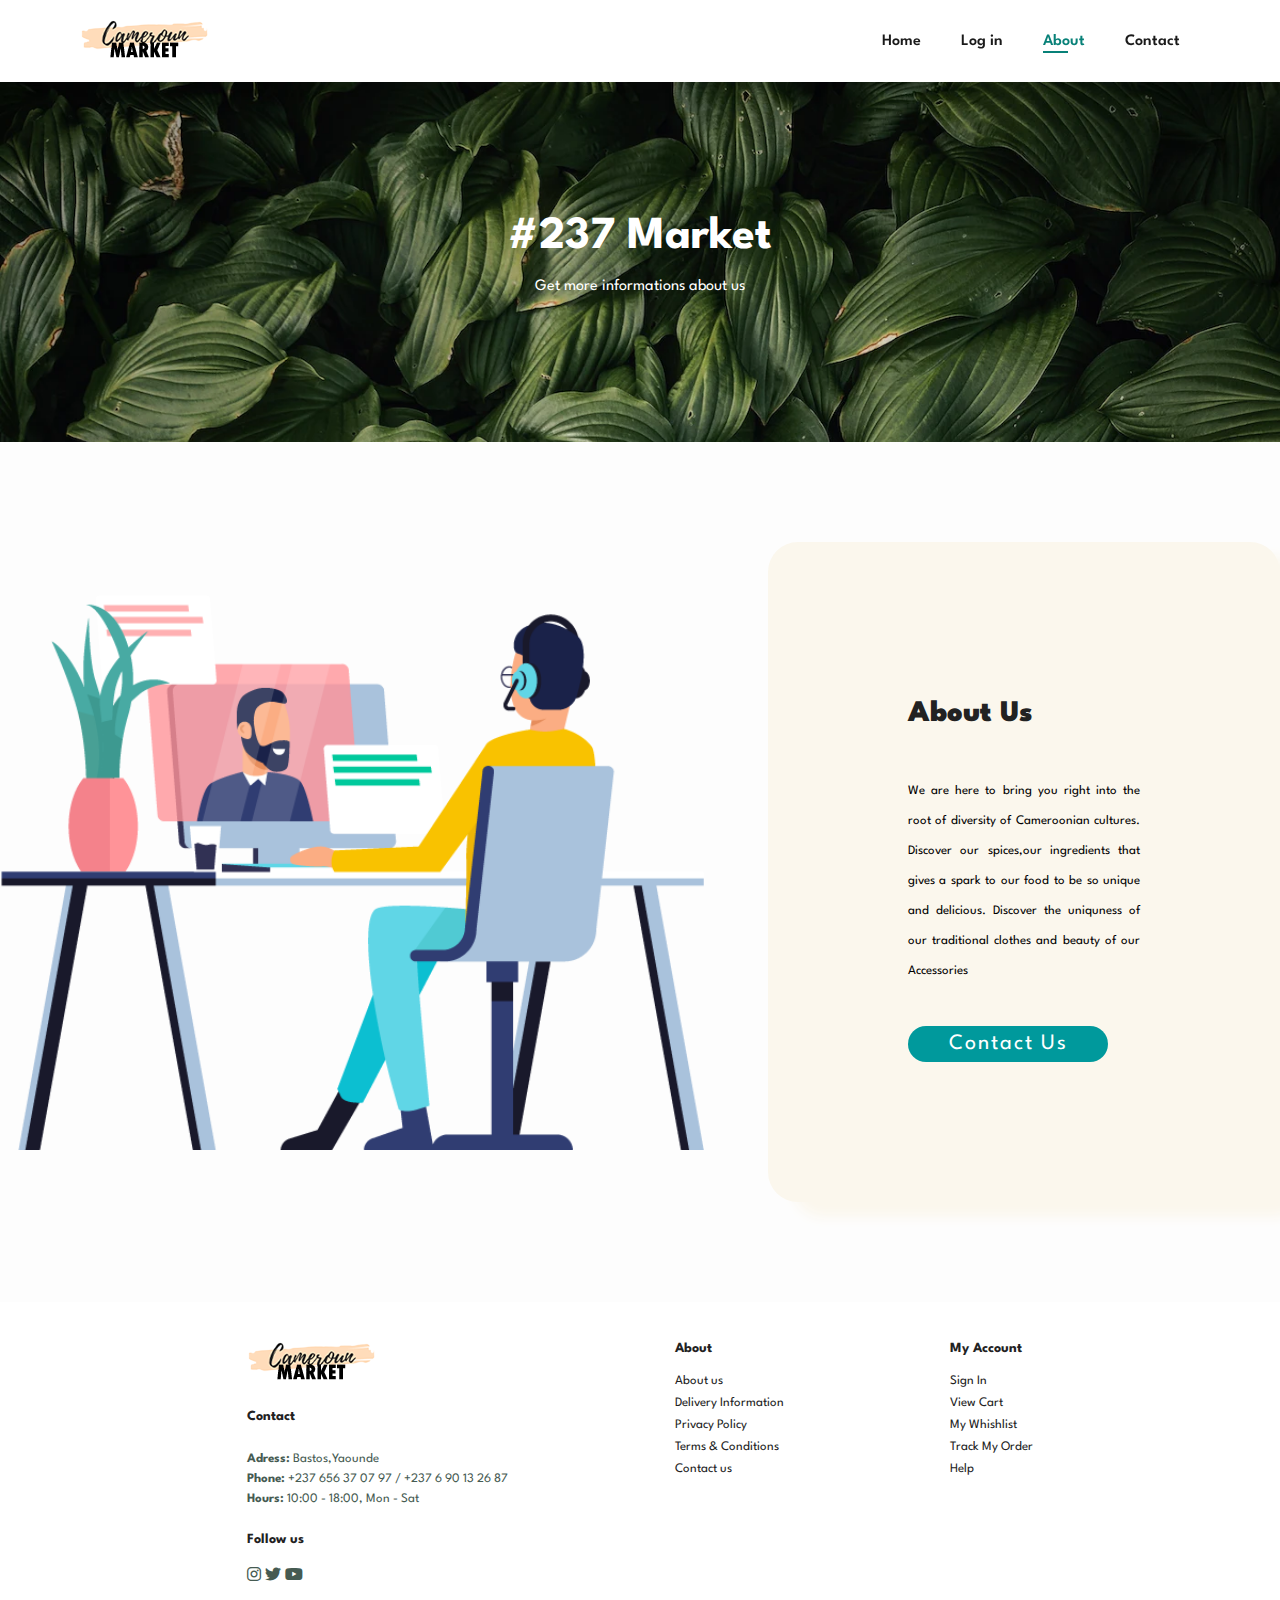
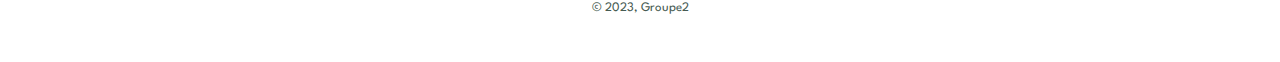
<file: about.html>
<!DOCTYPE html>
<html lang="en">

    <head>
        <meta charset="UTF-8">
        <meta http-equiv="X-UA-Compatible" content="IE=edge">
        <meta name="viewport" content="width=device-width, initial-scale=1.0">
        <title>Tech2etc Ecommerce Tutorial</title>
        <link rel="stylesheet" href="https://pro.fontawesome.com/releases/v5.10.0/css/all.css" />
        <link rel="stylesheet" href="https://cdnjs.cloudflare.com/ajax/libs/font-awesome/6.3.0/css/all.min.css">
        <link rel="stylesheet" href="style.css">
    </head>

    <body>

        <section id="header">
            <a href="#"><img src="img/products/final2.png" class="logo" alt=""></a>

            <div>
                <ul id="navbar">
                    <li><a  href="index.html">Home</a></li>
                    <li><a href="Sign.html">Log in</a></li>
                    <li><a class="active" href="about.html">About</a></li>
                    <li><a href="contact.html ">Contact</a></li>
                    <a href="" id="close"><i class="fa fa-times" aria-hidden="true"></i></a>
                </ul>
            </div>

            <div id="mobile">
                <a href="cart.html"><i class="fa fa-shopping-cart" aria-hidden="true"></i></a>
                <i id="bar" class="fa fa-outdent" aria-hidden="true"></i>
            </div>
        </section>

        <section id="page-header" class="about-us">

           
            <h2>#237 Market</h2>
           
            <p>Get more informations about us</p>
            
        </section>

        <section>
            <div class="about">
                <div class="inner-section">
                    <h1>About Us</h1>
                    <p class="text">
                        We are here to bring you right into the root of diversity of Cameroonian cultures.
                        Discover our spices,our ingredients that gives a spark to our food to be so unique and delicious.
                        Discover the uniquness of our traditional clothes and beauty of our Accessories 
                    </p>
                    <div class="skills">
                        <button>Contact Us</button>
                    </div>
                </div>
            </div>
        </section>

        <footer class="section-p1">
        <div class="col">
            <img class = "logo" src="img/products/final2.png" alt="">
            <a href="contact.html"><h4>Contact</h4></a>
            
            <p><strong>Adress:</strong> Bastos,Yaounde</p>
            <p><strong>Phone:</strong> +237 656 37 07 97 / +237 6 90 13 26 87</p>
            <p><strong>Hours:</strong> 10:00 - 18:00, Mon - Sat </p>
            <div class="follow">
                <h4>Follow us</h4>
                <!-- <div class="icon">
                    <i class="fa fa-facebook-official" aria-hidden="true"></i>
                    <i class="fa fa-twitter" aria-hidden="true"></i>
                    <i class="fa fa-instagram" aria-hidden="true"></i>
                    <i class="fa fa-pinterest-p" aria-hidden="true"></i>
                    <i class="fa fa-youtube-play" aria-hidden="true"></i>
                </div> -->
                <div class="icon">
                    <i class="fa-brands fa-instagram"></i>
                    <i class="fa-brands fa-twitter"></i>
                    <i class="fa-brands fa-youtube"></i>
                </div>
            </div>
        </div>

        <div class="col">
            <h4>About </h4>
            <a href="">About us</a>
            <a href="">Delivery Information</a>
            <a href="">Privacy Policy</a>
            <a href="">Terms & Conditions</a>
            <a href=""> Contact us</a>
        </div>

        <div class="col">
            <h4>My Account </h4>
            <a href="">Sign In</a>
            <a href="">View Cart</a>
            <a href="">My Whishlist</a>
            <a href="">Track My Order</a>
            <a href="">Help</a>
        </div>

        <div class="copyright">
            <p>© 2023, Groupe2 </p>
        </div>
        </footer>

        <script src="script.js"></script>
    </body>

</html>
</file>
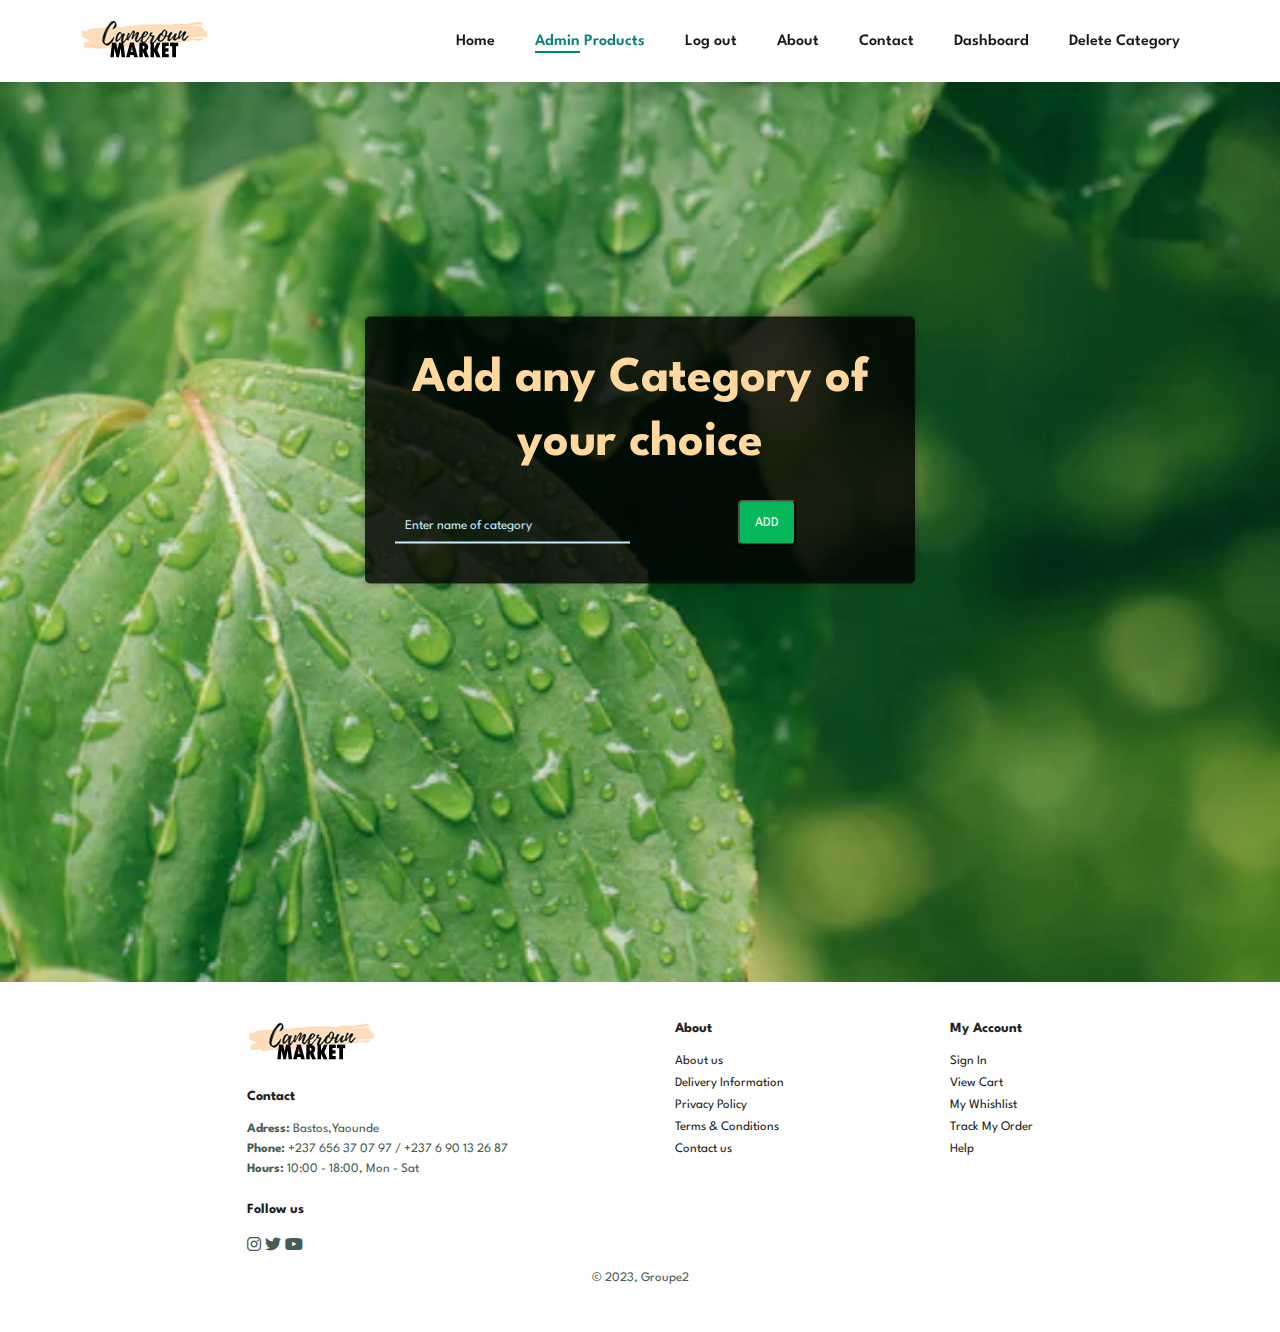
<file: addCategory.html>
<!DOCTYPE html>
<html lang="en">

    <head>
        <meta charset="UTF-8">
        <meta http-equiv="X-UA-Compatible" content="IE=edge">
        <meta name="viewport" content="width=device-width, initial-scale=1.0">
        <title>Tech2etc Ecommerce Tutorial</title>
        <link rel="stylesheet" href="https://pro.fontawesome.com/releases/v5.10.0/css/all.css" />
        <link rel="stylesheet" href="https://cdnjs.cloudflare.com/ajax/libs/font-awesome/6.3.0/css/all.min.css">
        <link rel="stylesheet" href="style.css">
    </head>

    <body>

        <section id="header">
            <a href="#"><img src="img/products/final2.png" class="logo" alt=""></a>

            <div>
                <ul id="navbar">
                    <li><a  href="index.html">Home</a></li>
                    <li><a class="active" href="Adminshop.html">Admin Products</a></li>
                    <li><a href="index.html">Log out </a></li>
                    <li><a href="about.html">About</a></li>
                    <li><a href="contact.html ">Contact</a></li>
                    <li><a href="Dashboard.html">Dashboard</a></li>
                    <li><a href="deleteCategory.html">Delete Category</a></li>
                    <a href="" id="close"><i class="fa fa-times" aria-hidden="true"></i></a>
                </ul>
            </div>

            <div id="mobile">
                <i id="bar" class="fa fa-outdent" aria-hidden="true"></i>
            </div>
        </section>

        <section id="add-product">

            <div class="wrapper4">
                <div class="add-product-title">
                  <h1>Add any Category of your choice</h1>
                </div>
                <div class="add-form">
                  <div class="input-fields">
                    <input type="text" class="input1" placeholder="Enter name of category" id="categoryName" required>
                  </div>
                  <div class="msg">
                    <input type="submit" class="btn1" value="ADD" id="addCategory">
                  </div>
                    
                 
                </div>
              </div>
                  
        </section>

        <footer class="section-p1">
        <div class="col">
            <img class = "logo" src="img/products/final2.png" alt="">
            <h4>Contact</h4>
            
            <p><strong>Adress:</strong> Bastos,Yaounde</p>
            <p><strong>Phone:</strong> +237 656 37 07 97 / +237 6 90 13 26 87</p>
            <p><strong>Hours:</strong> 10:00 - 18:00, Mon - Sat </p>
            <div class="follow">
                <h4>Follow us</h4>
                <!-- <div class="icon">
                    <i class="fa fa-facebook-official" aria-hidden="true"></i>
                    <i class="fa fa-twitter" aria-hidden="true"></i>
                    <i class="fa fa-instagram" aria-hidden="true"></i>
                    <i class="fa fa-pinterest-p" aria-hidden="true"></i>
                    <i class="fa fa-youtube-play" aria-hidden="true"></i>
                </div> -->
                <div class="icon">
                    <i class="fa-brands fa-instagram"></i>
                    <i class="fa-brands fa-twitter"></i>
                    <i class="fa-brands fa-youtube"></i>
</div>
            </div>
        </div>

        <div class="col">
            <h4>About </h4>
            <a href="">About us</a>
            <a href="">Delivery Information</a>
            <a href="">Privacy Policy</a>
            <a href="">Terms & Conditions</a>
            <a href=""> Contact us</a>
        </div>

        <div class="col">
            <h4>My Account </h4>
            <a href="">Sign In</a>
            <a href="">View Cart</a>
            <a href="">My Whishlist</a>
            <a href="">Track My Order</a>
            <a href="">Help</a>
        </div>



        <div class="copyright">
            <p>© 2023, Groupe2 </p>
        </div>
        </footer>


       

                <!--Script modules-->

                <script type="module" src="SCRIPT/database.js"> </script>

                <script type="module" src="SCRIPT/addCategory.js"> </script>
        
                <script type="module" src="SCRIPT/Categories.js"> </script>

                <!-- <script type="module" src="SCRIPT/addProduct.js"> </script>
        
                <script type="module" src="SCRIPT/products.js"> </script> -->
        <script src="script.js"></script>


    </body>

</html>
</file>
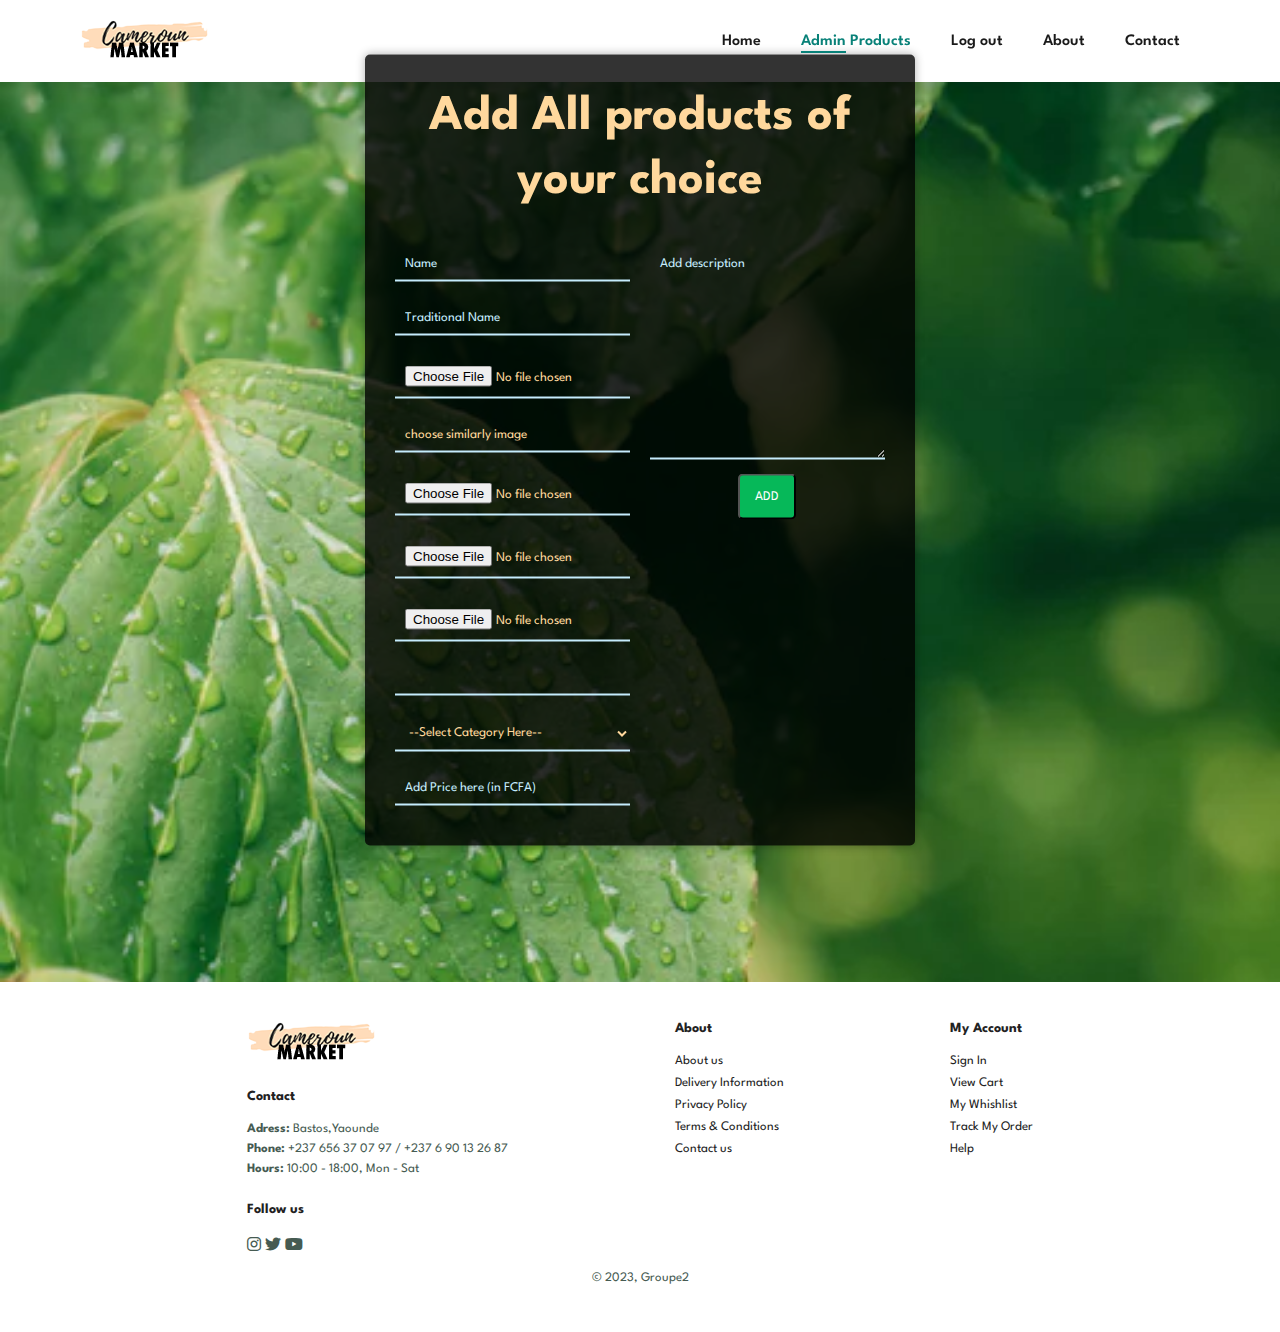
<file: addProducts.html>
<!DOCTYPE html>
<html lang="en">

    <head>
        <meta charset="UTF-8">
        <meta http-equiv="X-UA-Compatible" content="IE=edge">
        <meta name="viewport" content="width=device-width, initial-scale=1.0">
        <title>Tech2etc Ecommerce Tutorial</title>
        <link rel="stylesheet" href="https://pro.fontawesome.com/releases/v5.10.0/css/all.css" />
        <link rel="stylesheet" href="https://cdnjs.cloudflare.com/ajax/libs/font-awesome/6.3.0/css/all.min.css">
        <link rel="stylesheet" href="style.css">
    </head>

    <body>

        <section id="header">
            <a href="#"><img src="img/products/final2.png" class="logo" alt=""></a>

            <div>
                <ul id="navbar">
                    <li><a  href="index.html">Home</a></li>
                    <li><a class="active" href="Adminshop.html">Admin Products</a></li>
                    <li><a href="index.html">Log out </a></li>
                    <li><a href="about.html">About</a></li>
                    <li><a href="contact.html ">Contact</a></li>
                    <a href="" id="close"><i class="fa fa-times" aria-hidden="true"></i></a>
                </ul>
            </div>

            <div id="mobile">
                <i id="bar" class="fa fa-outdent" aria-hidden="true"></i>
            </div>
        </section>

        <section id="add-product">

            <div class="wrapper4">
                <div class="add-product-title">
                  <h1>Add All products of your choice</h1>
                </div>
                <div class="add-form">
                  <div class="input-fields">
                    <input type="text" class="input1" placeholder="Name" id="products_name" required>
                    <input type="text" class="input1" placeholder="Traditional Name" id="products_Trad" required>
                    <input type="file" class="input1" id="fileName" required >
                    <input type="text" class="input1" value = "choose similarly image">
                    <input type="file" class="input1" id="fileName1" required >
                    <input type="file" class="input1" id="fileName2" required >
                    <input type="file" class="input1" id="fileName3" required >
                    <input type="number" class="input1" id="Qtyy" required >
                    <select name="" id="category" class="input1" required>
                        <option value="">--Select Category Here--</option>
                        
                    </select>
                    <input type="number" class="input1" placeholder="Add Price here (in FCFA)" id="products_price" required>

                    
                  </div>
                  <div class="msg">
                    <textarea placeholder="Add description" minlength="20"  id="description"></textarea>
                    <input type="submit" class="btn1" value="ADD" id="add">
                  </div>
                    
                 
                </div>
              </div>
                  
        </section>

        <footer class="section-p1">
        <div class="col">
            <img class = "logo" src="img/products/final2.png" alt="">
            <h4>Contact</h4>
            
            <p><strong>Adress:</strong> Bastos,Yaounde</p>
            <p><strong>Phone:</strong> +237 656 37 07 97 / +237 6 90 13 26 87</p>
            <p><strong>Hours:</strong> 10:00 - 18:00, Mon - Sat </p>
            <div class="follow">
                <h4>Follow us</h4>
                <!-- <div class="icon">
                    <i class="fa fa-facebook-official" aria-hidden="true"></i>
                    <i class="fa fa-twitter" aria-hidden="true"></i>
                    <i class="fa fa-instagram" aria-hidden="true"></i>
                    <i class="fa fa-pinterest-p" aria-hidden="true"></i>
                    <i class="fa fa-youtube-play" aria-hidden="true"></i>
                </div> -->
                <div class="icon">
                    <i class="fa-brands fa-instagram"></i>
                    <i class="fa-brands fa-twitter"></i>
                    <i class="fa-brands fa-youtube"></i>
                </div>
            </div>
        </div>

        <div class="col">
            <h4>About </h4>
            <a href="">About us</a>
            <a href="">Delivery Information</a>
            <a href="">Privacy Policy</a>
            <a href="">Terms & Conditions</a>
            <a href=""> Contact us</a>
        </div>

        <div class="col">
            <h4>My Account </h4>
            <a href="">Sign In</a>
            <a href="">View Cart</a>
            <a href="">My Whishlist</a>
            <a href="">Track My Order</a>
            <a href="">Help</a>
        </div>


        <div class="copyright">
            <p>© 2023, Groupe2 </p>
        </div>
        </footer>


       

                <!--Script modules-->

                <script type="module" src="SCRIPT/database.js"> </script>

                <script type="module" src="SCRIPT/addProduct.js"> </script>
        
                <script type="module" src="SCRIPT/products.js"> </script>

                <script type="module" src="SCRIPT/AddProductsCatego.js"> </script>
        
                <script type="module" src="SCRIPT/ProductsCategory.js"> </script>

        <script src="script.js"></script>


    </body>

</html>
</file>
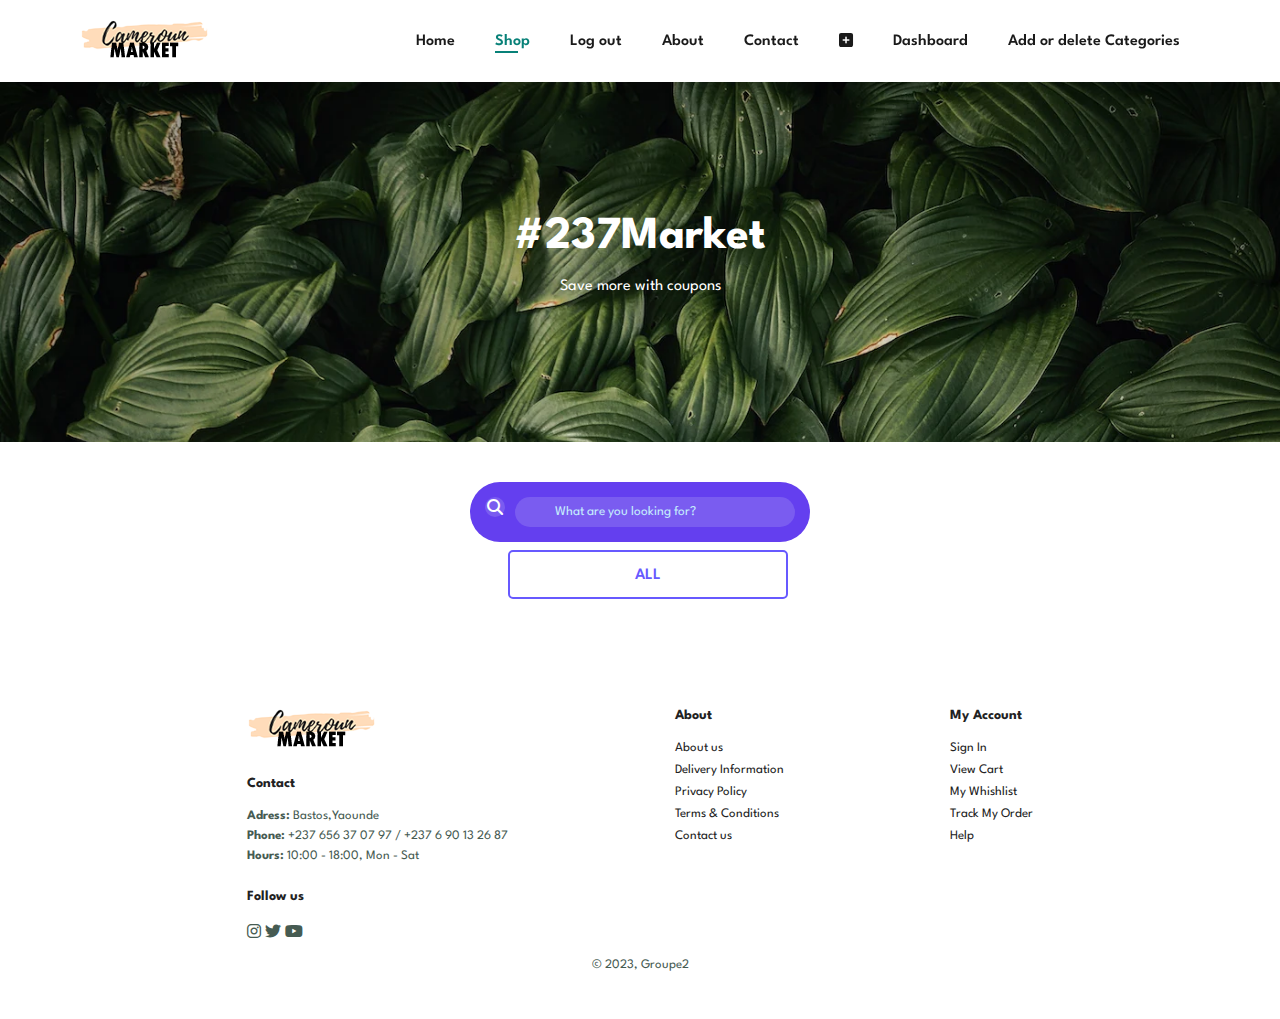
<file: Adminshop.html>
<!DOCTYPE html>
<html lang="en">

    <head>
        <meta charset="UTF-8">
        <meta http-equiv="X-UA-Compatible" content="IE=edge">
        <meta name="viewport" content="width=device-width, initial-scale=1.0">
        <title>Camer Market</title>
        <link rel="stylesheet" href="https://pro.fontawesome.com/releases/v5.10.0/css/all.css" />
        <link rel="stylesheet" href="https://cdnjs.cloudflare.com/ajax/libs/font-awesome/6.3.0/css/all.min.css">
        <link rel="stylesheet" href="style.css">
    </head>

    <body>

        <section id="header">
            <a href="#"><img src="img/products/final2.png" class="logo" alt=""></a>

            <div>
                <ul id="navbar">
                    <li><a  href="index.html">Home</a></li>
                    <li><a class="active" href="shop.html">Shop</a></li>
                    <li><a href="index.html">Log out </a></li>
                    <li><a href="about.html">About</a></li>
                    <li><a href="contact.html ">Contact</a></li>
                    <li id="lg-bag"><a href="addProducts.html"><i class="fa fa-plus-square" aria-hidden="true"></i></a></li>
                    <li><a href="Dashboard.html">Dashboard</a></li>
                    <li><a href="addCategory.html">Add or delete Categories</a></li>
                    <a href="" id="close"><i class="fa fa-times" aria-hidden="true"></i></a>
                </ul>
            </div>

            <div id="mobile">
                <i id="bar" class="fa fa-outdent" aria-hidden="true"></i>
            </div>
        </section>


        <section id="page-header">

           
            <h2>#237Market</h2>
           
            <p>Save more with coupons </p>
            
        </section>

        <section id="product1" class="section-p1">
            <div>
                <div class="wrapper">
                    <div class="search_box">
                        <div class="search_btn"><i class="fas fa-search"></i></div>
                        <input type="text" class="input_search" placeholder="What are you looking for?" id="searchBar">
                    </div>
                </div>
            </div>
            <div class="wrapper" id="categoryDiv">
                 <div class="btn_value btn" onclick="filterProduct('all')">all</div>
              <!---  <div class="btn_value btn" onclick="filterProduct('shoes')">Shoes</div>
                <div class="btn_value btn" onclick="filterProduct('Jewel')">Jewel</div>
                <div class="btn_value btn" onclick="filterProduct('Bags')">Bags</div>
                <div class="btn_value btn" onclick="filterProduct('Clothes')">Clothes</div>
                <div class="btn_value btn" onclick="filterProduct('spices')">spices</div> -->
            </div>
           
            <div class="pro-container" id="allproducts">
                
                <!-- <div class="pro clothes all">
                    <img src="img/products/f2.jpg" alt="">
                    <div class="des">
                        <span>adidas</span>
                        <h5>Cartoon Astronaut T-Shirts</h5>
                        <div class="star">
                            <i class="fa fa-star" aria-hidden="true"></i>
                            <i class="fa fa-star" aria-hidden="true"></i>
                            <i class="fa fa-star" aria-hidden="true"></i>
                            <i class="fa fa-star" aria-hidden="true"></i>
                            <i class="fa fa-star" aria-hidden="true"></i>
                        </div>
                        <h4>$78</h4>
                    </div>
                    <a class = "cart" href="#"><i class="fa fa-shopping-cart"></i></a>
                </div>

                <div class="pro clothes all">
                    <img src="img/products/f3.jpg" alt="">
                    <div class="des">
                        <span>adidas</span>
                        <h5>Cartoon Astronaut T-Shirts</h5>
                        <div class="star">
                            <i class="fa fa-star" aria-hidden="true"></i>
                            <i class="fa fa-star" aria-hidden="true"></i>
                            <i class="fa fa-star" aria-hidden="true"></i>
                            <i class="fa fa-star" aria-hidden="true"></i>
                            <i class="fa fa-star" aria-hidden="true"></i>
                        </div>
                        <h4>$78</h4>
                    </div>
                    <a class = "cart" href="#"><i class="fa fa-shopping-cart"></i></a>
                </div>

                <div class="pro bijou all">
                    <img src="img/products/f4.jpg" alt="">
                    <div class="des">
                        <span>adidas</span>
                        <h5>Cartoon Astronaut T-Shirts</h5>
                        <div class="star">
                            <i class="fa fa-star" aria-hidden="true"></i>
                            <i class="fa fa-star" aria-hidden="true"></i>
                            <i class="fa fa-star" aria-hidden="true"></i>
                            <i class="fa fa-star" aria-hidden="true"></i>
                            <i class="fa fa-star" aria-hidden="true"></i>
                        </div>
                        <h4>$78</h4>
                    </div>
                    <a class = "cart" href="#"><i class="fa fa-shopping-cart"></i></a>
                </div>

                <div class="pro bijou all">
                    <img src="img/products/f5.jpg" alt="">
                    <div class="des">
                        <span>adidas</span>
                        <h5>Cartoon Astronaut T-Shirts</h5>
                        <div class="star">
                            <i class="fa fa-star" aria-hidden="true"></i>
                            <i class="fa fa-star" aria-hidden="true"></i>
                            <i class="fa fa-star" aria-hidden="true"></i>
                            <i class="fa fa-star" aria-hidden="true"></i>
                            <i class="fa fa-star" aria-hidden="true"></i>
                        </div>
                        <h4>$78</h4>
                    </div>
                    <a class = "cart" href="#"><i class="fa fa-shopping-cart"></i></a>
                </div>

                <div class="pro shoes all">
                    <img src="img/products/f6.jpg" alt="">
                    <div class="des">
                        <span>adidas</span>
                        <h5>Cartoon Astronaut T-Shirts</h5>
                        <div class="star">
                            <i class="fa fa-star" aria-hidden="true"></i>
                            <i class="fa fa-star" aria-hidden="true"></i>
                            <i class="fa fa-star" aria-hidden="true"></i>
                            <i class="fa fa-star" aria-hidden="true"></i>
                            <i class="fa fa-star" aria-hidden="true"></i>
                        </div>
                        <h4>$78</h4>
                    </div>
                    <a class = "cart" href="#"><i class="fa fa-shopping-cart"></i></a>
                </div>

                <div class="pro shoes all">
                    <img src="img/products/f7.jpg" alt="">
                    <div class="des">
                        <span>adidas</span>
                        <h5>Cartoon Astronaut T-Shirts</h5>
                        <div class="star">
                            <i class="fa fa-star" aria-hidden="true"></i>
                            <i class="fa fa-star" aria-hidden="true"></i>
                            <i class="fa fa-star" aria-hidden="true"></i>
                            <i class="fa fa-star" aria-hidden="true"></i>
                            <i class="fa fa-star" aria-hidden="true"></i>
                        </div>
                        <h4>$78</h4>
                    </div>
                    <a class = "cart" href="#"><i class="fa fa-shopping-cart"></i></a>
                </div>

                <div class="pro clothes all">
                    <img src="img/products/f8.jpg" alt="">
                    <div class="des">
                        <span>adidas</span>
                        <h5>Cartoon Astronaut T-Shirts</h5>
                        <div class="star">
                            <i class="fa fa-star" aria-hidden="true"></i>
                            <i class="fa fa-star" aria-hidden="true"></i>
                            <i class="fa fa-star" aria-hidden="true"></i>
                            <i class="fa fa-star" aria-hidden="true"></i>
                            <i class="fa fa-star" aria-hidden="true"></i>
                        </div>
                        <h4>$78</h4>
                    </div>
                    <a class = "cart" href="#"><i class="fa fa-shopping-cart"></i></a>
                </div>

                <div class="pro bijou all">
                    <img src="img/products/n1.jpg" alt="">
                    <div class="des">
                        <span>adidas</span>
                        <h5>Cartoon Astronaut T-Shirts</h5>
                        <div class="star">
                            <i class="fa fa-star" aria-hidden="true"></i>
                            <i class="fa fa-star" aria-hidden="true"></i>
                            <i class="fa fa-star" aria-hidden="true"></i>
                            <i class="fa fa-star" aria-hidden="true"></i>
                            <i class="fa fa-star" aria-hidden="true"></i>
                        </div>
                        <h4>$78</h4>
                    </div>
                    <a class = "cart" href="#"><i class="fa fa-shopping-cart"></i></a>
                </div>

                <div class="pro boucles all">
                    <img src="img/products/n2.jpg" alt="">
                    <div class="des">
                        <span>adidas</span>
                        <h5>Cartoon Astronaut T-Shirts</h5>
                        <div class="star">
                            <i class="fa fa-star" aria-hidden="true"></i>
                            <i class="fa fa-star" aria-hidden="true"></i>
                            <i class="fa fa-star" aria-hidden="true"></i>
                            <i class="fa fa-star" aria-hidden="true"></i>
                            <i class="fa fa-star" aria-hidden="true"></i>
                        </div>
                        <h4>$78</h4>
                    </div>
                    <a class = "cart" href="#"><i class="fa fa-shopping-cart"></i></a>
                </div>

                <div class="pro bracelet all">
                    <img src="img/products/n3.jpg" alt="">
                    <div class="des">
                        <span>adidas</span>
                        <h5>Cartoon Astronaut T-Shirts</h5>
                        <div class="star">
                            <i class="fa fa-star" aria-hidden="true"></i>
                            <i class="fa fa-star" aria-hidden="true"></i>
                            <i class="fa fa-star" aria-hidden="true"></i>
                            <i class="fa fa-star" aria-hidden="true"></i>
                            <i class="fa fa-star" aria-hidden="true"></i>
                        </div>
                        <h4>$78</h4>
                    </div>
                    <a class = "cart" href="#"><i class="fa fa-shopping-cart"></i></a>
                </div>

                <div class="pro bracelet all">
                    <img src="img/products/n4.jpg" alt="">
                    <div class="des">
                        <span>adidas</span>
                        <h5>Cartoon Astronaut T-Shirts</h5>
                        <div class="star">
                            <i class="fa fa-star" aria-hidden="true"></i>
                            <i class="fa fa-star" aria-hidden="true"></i>
                            <i class="fa fa-star" aria-hidden="true"></i>
                            <i class="fa fa-star" aria-hidden="true"></i>
                            <i class="fa fa-star" aria-hidden="true"></i>
                        </div>
                        <h4>$78</h4>
                    </div>
                    <a class = "cart" href="#"><i class="fa fa-shopping-cart"></i></a>
                </div>

                <div class="pro montre all">
                    <img src="img/products/n5.jpg" alt="">
                    <div class="des">
                        <span>adidas</span>
                        <h5>Cartoon Astronaut T-Shirts</h5>
                        <div class="star">
                            <i class="fa fa-star" aria-hidden="true"></i>
                            <i class="fa fa-star" aria-hidden="true"></i>
                            <i class="fa fa-star" aria-hidden="true"></i>
                            <i class="fa fa-star" aria-hidden="true"></i>
                            <i class="fa fa-star" aria-hidden="true"></i>
                        </div>
                        <h4>$78</h4>
                    </div>
                    <a class = "cart" href="#"><i class="fa fa-shopping-cart"></i></a>
                </div>

                <div class="pro montre all">
                    <img src="img/products/n6.jpg" alt="">
                    <div class="des">
                        <span>adidas</span>
                        <h5>Cartoon Astronaut T-Shirts</h5>
                        <div class="star">
                            <i class="fa fa-star" aria-hidden="true"></i>
                            <i class="fa fa-star" aria-hidden="true"></i>
                            <i class="fa fa-star" aria-hidden="true"></i>
                            <i class="fa fa-star" aria-hidden="true"></i>
                            <i class="fa fa-star" aria-hidden="true"></i>
                        </div>
                        <h4>$78</h4>
                    </div>
                    <a class = "cart" href="#"><i class="fa fa-shopping-cart"></i></a>
                </div>

                <div class="pro bags all">
                    <img src="img/products/n7.jpg" alt="">
                    <div class="des">
                        <span>adidas</span>
                        <h5>Cartoon Astronaut T-Shirts</h5>
                        <div class="star">
                            <i class="fa fa-star" aria-hidden="true"></i>
                            <i class="fa fa-star" aria-hidden="true"></i>
                            <i class="fa fa-star" aria-hidden="true"></i>
                            <i class="fa fa-star" aria-hidden="true"></i>
                            <i class="fa fa-star" aria-hidden="true"></i>
                        </div>
                        <h4>$78</h4>
                    </div>
                    <a class = "cart" href="#"><i class="fa fa-shopping-cart"></i></a>
                </div>

                <div class="pro bags all">
                    <img src="img/products/n8.jpg" alt="">
                    <div class="des">
                        <span>adidas</span>
                        <h5>Cartoon Astronaut T-Shirts</h5>
                        <div class="star">
                            <i class="fa fa-star" aria-hidden="true"></i>
                            <i class="fa fa-star" aria-hidden="true"></i>
                            <i class="fa fa-star" aria-hidden="true"></i>
                            <i class="fa fa-star" aria-hidden="true"></i>
                            <i class="fa fa-star" aria-hidden="true"></i>
                        </div>
                        <h4>$78</h4>
                    </div>
                    <a class = "cart" href="#"><i class="fa fa-shopping-cart"></i></a>
                </div> -->
            </div>
        </section>

        <section id="editProduct">
          
        </section>

        <footer class="section-p1">
        <div class="col">
            <img class = "logo" src="img/products/final2.png" alt="">
            <h4>Contact</h4>
            
            <p><strong>Adress:</strong> Bastos,Yaounde</p>
            <p><strong>Phone:</strong> +237 656 37 07 97 / +237 6 90 13 26 87</p>
            <p><strong>Hours:</strong> 10:00 - 18:00, Mon - Sat </p>
            <div class="follow">
                <h4>Follow us</h4>
                <!-- <div class="icon">
                    <i class="fa fa-facebook-official" aria-hidden="true"></i>
                    <i class="fa fa-twitter" aria-hidden="true"></i>
                    <i class="fa fa-instagram" aria-hidden="true"></i>
                    <i class="fa fa-pinterest-p" aria-hidden="true"></i>
                    <i class="fa fa-youtube-play" aria-hidden="true"></i>
                </div> -->
                <div class="icon">
                    <i class="fa-brands fa-instagram"></i>
                    <i class="fa-brands fa-twitter"></i>
                    <i class="fa-brands fa-youtube"></i>
</div>
            </div>
        </div>

        <div class="col">
            <h4>About </h4>
            <a href="">About us</a>
            <a href="">Delivery Information</a>
            <a href="">Privacy Policy</a>
            <a href="">Terms & Conditions</a>
            <a href=""> Contact us</a>
        </div>

        <div class="col">
            <h4>My Account </h4>
            <a href="">Sign In</a>
            <a href="">View Cart</a>
            <a href="">My Whishlist</a>
            <a href="">Track My Order</a>
            <a href="">Help</a>
        </div>

        

        <div class="copyright">
            <p>© 2023, Groupe2 </p>
        </div>
        </footer>


        <script>
            /*IL FAUT QUE L'ORSQUE L'UTILISATEUR CLIQUE SUR UN BOUTON, QUE CA ME DONNE UNIQUEMENT LES PRODUITS DE CETTE CATEGORIES*/
            function filterProduct(value)
            {
                const allButtons = document.getElementsByClassName("btn_value");
                const allProduct = document.getElementsByClassName("pro");
                 console.log(allProduct);
                for (let i = 0 ; i < allProduct.length ; i++)
                {
                    if (allProduct[i].classList.contains(value.toLowerCase()))
                    {

                       console.log(allProduct[i]);
                       allProduct[i].classList.remove("hide");
                       
                    }
                    else
                    {
                        allProduct[i].classList.add("hide");
                    }
                }


            }
        </script>



                <!--Script modules-->

                
                <script type="module" src="SCRIPT/database.js"> </script>

                <!--SEARCH MODULES-->

                <script type="module" src="SCRIPT/searchBar.js"> </script>
        
                <script type="module" src="SCRIPT/Usersearch.js"> </script>

                <script type="module" src="SCRIPT/addProduct.js"> </script>
        
                <script type="module" src="SCRIPT/products.js"> </script>

                <script type="module" src="SCRIPT/addCategory.js"> </script>
        
                <script type="module" src="SCRIPT/DisplayCategories.js"> </script>
        <script src="script.js"></script>


    </body>

</html>
</file>
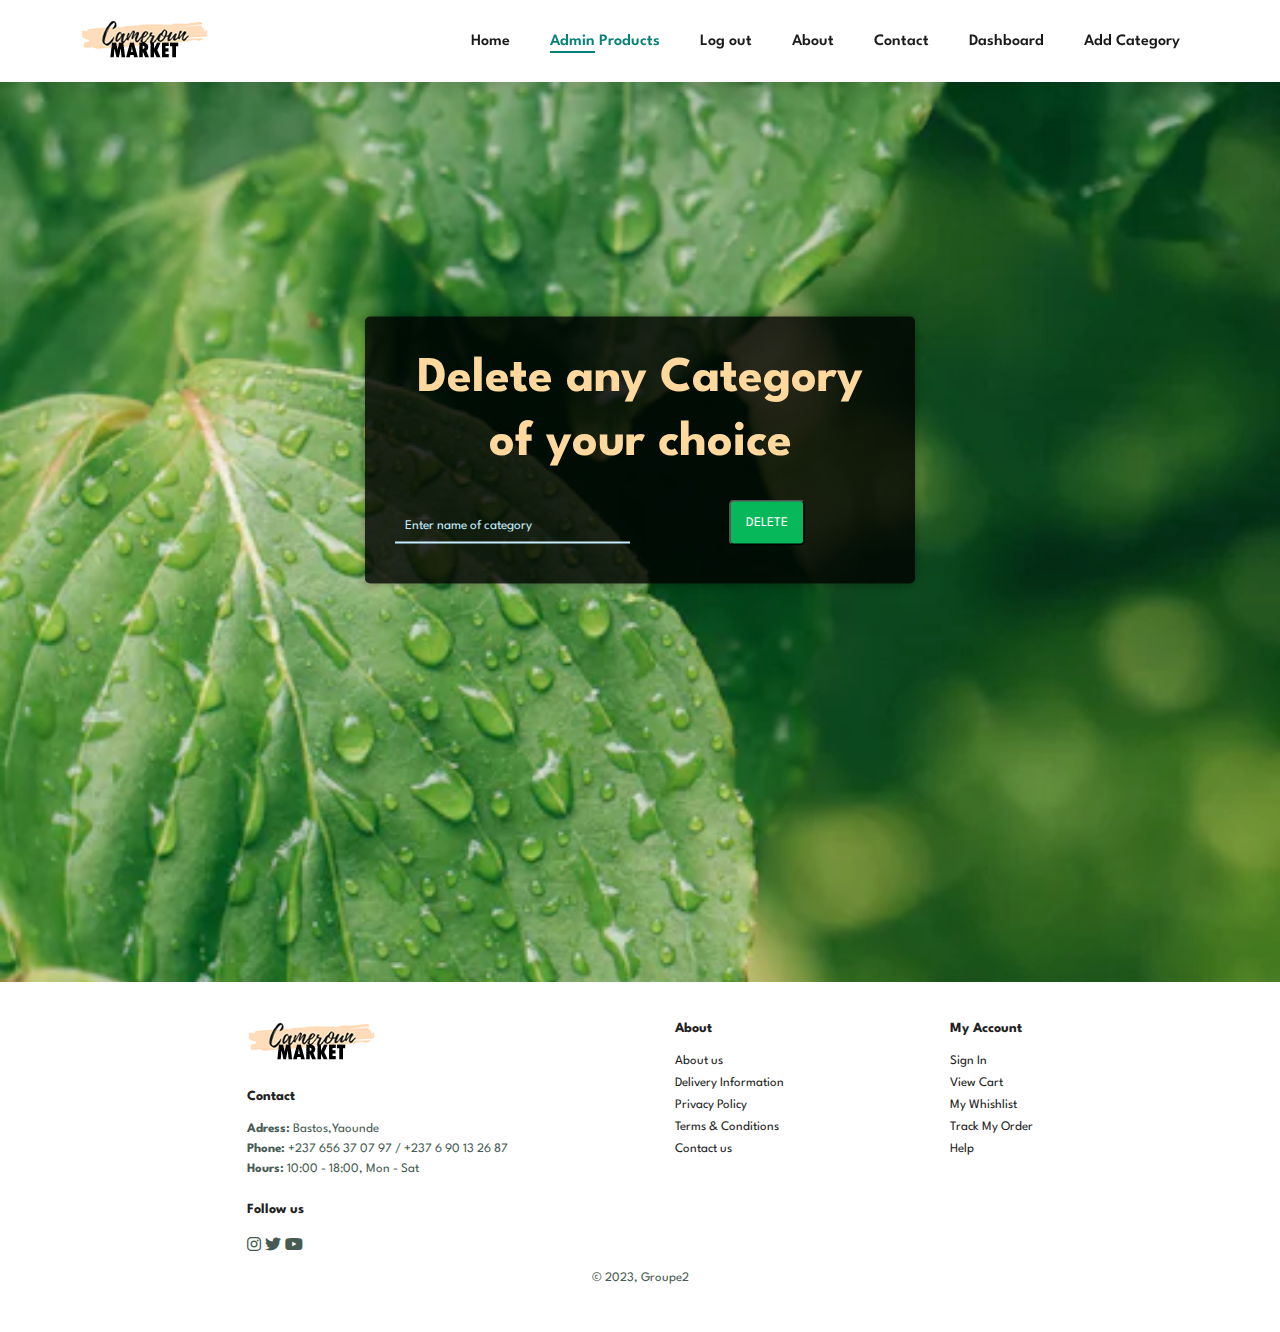
<file: deleteCategory.html>
<!DOCTYPE html>
<html lang="en">

    <head>
        <meta charset="UTF-8">
        <meta http-equiv="X-UA-Compatible" content="IE=edge">
        <meta name="viewport" content="width=device-width, initial-scale=1.0">
        <title>Tech2etc Ecommerce Tutorial</title>
        <link rel="stylesheet" href="https://pro.fontawesome.com/releases/v5.10.0/css/all.css" />
        <link rel="stylesheet" href="https://cdnjs.cloudflare.com/ajax/libs/font-awesome/6.3.0/css/all.min.css">
        <link rel="stylesheet" href="style.css">
    </head>

    <body>

        <section id="header">
            <a href="#"><img src="img/products/final2.png" class="logo" alt=""></a>

            <div>
                <ul id="navbar">
                    <li><a  href="index.html">Home</a></li>
                    <li><a class="active" href="Adminshop.html">Admin Products</a></li>
                    <li><a href="index.html">Log out </a></li>
                    <li><a href="about.html">About</a></li>
                    <li><a href="contact.html ">Contact</a></li>
                    <li><a href="Dashboard.html">Dashboard</a></li>
                    <li><a href="addCategory.html">Add Category</a></li>
                    <a href="" id="close"><i class="fa fa-times" aria-hidden="true"></i></a>
                </ul>
            </div>

            <div id="mobile">
                <i id="bar" class="fa fa-outdent" aria-hidden="true"></i>
            </div>
        </section>

        <section id="add-product">

            <div class="wrapper4">
                <div class="add-product-title">
                  <h1>Delete any Category of your choice</h1>
                </div>
                <div class="add-form">
                  <div class="input-fields">
                    <input type="text" class="input1" placeholder="Enter name of category" id="categoryNameDel" required>
                  </div>
                  <div class="msg">
                    <input type="submit" class="btn1" value="DELETE" id="deleteCategory">
                  </div>
                    
                 
                </div>
              </div>
                  
        </section>

        <footer class="section-p1">
        <div class="col">
            <img class = "logo" src="img/products/final2.png" alt="">
            <h4>Contact</h4>
            
            <p><strong>Adress:</strong> Bastos,Yaounde</p>
            <p><strong>Phone:</strong> +237 656 37 07 97 / +237 6 90 13 26 87</p>
            <p><strong>Hours:</strong> 10:00 - 18:00, Mon - Sat </p>
            <div class="follow">
                <h4>Follow us</h4>
                
<div class="icon">
    <i class="fa-brands fa-instagram"></i>
    <i class="fa-brands fa-twitter"></i>
    <i class="fa-brands fa-youtube"></i>
</div>
            </div>
        </div>

        <div class="col">
            <h4>About </h4>
            <a href="">About us</a>
            <a href="">Delivery Information</a>
            <a href="">Privacy Policy</a>
            <a href="">Terms & Conditions</a>
            <a href=""> Contact us</a>
        </div>

        <div class="col">
            <h4>My Account </h4>
            <a href="">Sign In</a>
            <a href="">View Cart</a>
            <a href="">My Whishlist</a>
            <a href="">Track My Order</a>
            <a href="">Help</a>
        </div>



        <div class="copyright">
            <p>© 2023, Groupe2 </p>
        </div>
        </footer>


       

                <!--Script modules-->

                <script type="module" src="SCRIPT/database.js"> </script>

                <script type="module" src="SCRIPT/addCategory.js"> </script>
        
                <script type="module" src="SCRIPT/DelCategory.js"> </script>

               
        <script src="script.js"></script>


    </body>

</html>
</file>
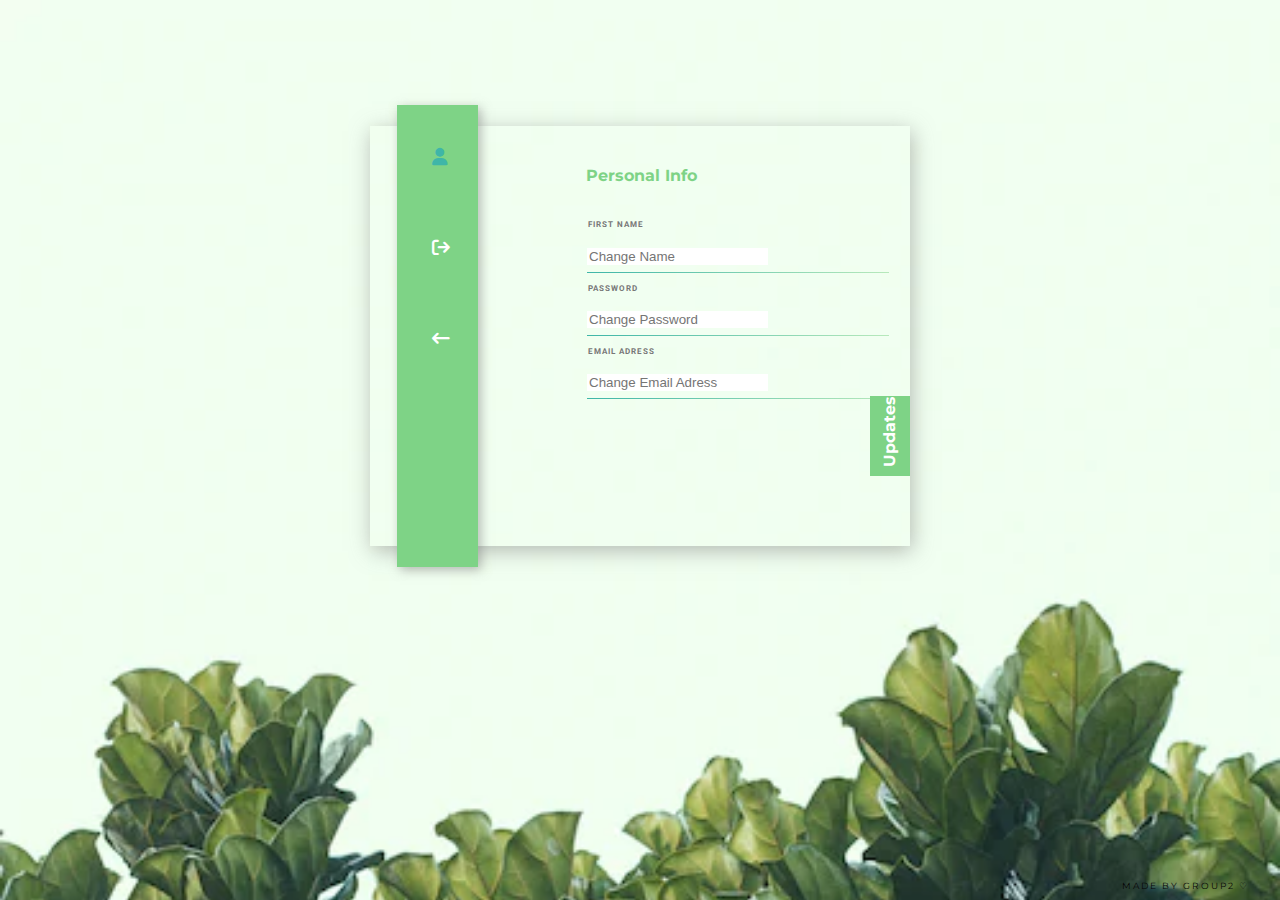
<file: Profil.html>
<!DOCTYPE html>
<html lang="en">
  <head>
    <meta charset="UTF-8" />
    <meta http-equiv="X-UA-Compatible" content="IE=edge" />
    <meta name="viewport" content="width=device-width, initial-scale=1.0" />
    <title>Setting Page UI Design</title>
    <!-- Font Awesome -->
    <link
      rel="stylesheet"
      href="https://cdnjs.cloudflare.com/ajax/libs/font-awesome/6.1.1/css/all.min.css"
    />
    <!-- CSS -->
    <link rel="stylesheet" href="css/style.css" />
  </head>
  <body>
    <div class="container">
      <div id="logo">
        <!-- <h1 class="logo">hulu</h1> -->
        <div class="CTA">
          <h1 id="Updates">Updates</h1>
        </div>
      </div>

      <div class="leftbox">
        <nav>
          <a href="#" class="active">
            <i class="fa fa-user"></i>
          </a>
          <a href="index.html">
            <i class="fa fa-sign-out" aria-hidden="true"></i>
          </a>
          <a href="Dashboard.html">
            <i class="fa fa-long-arrow-left" aria-hidden="true"></i>
          </a>
        </nav>
      </div>

      <div class="rightbox">
        <div class="profile">
          <h1>Personal Info</h1>
          <h2>First Name</h2>
          <p><input type="text" placeholder="Change Name" id="firstName"></p>
          <h2>Password</h2>
          <p><input type="text" placeholder="Change Password" id="Password"></p>
          <h2>Email Adress</h2>
          <p><input type="email" placeholder="Change Email Adress" id="Email"></p>
          
        </div>
      </div>
    </div>

    <footer>
      <p>
        Made by Group2
        ♡
      </p>
    </footer>
<script type="module" src="SCRIPT/setProfil.js"></script>
<script type="module" src="SCRIPT/Profil.js"></script>

  </body>
</html>
</file>
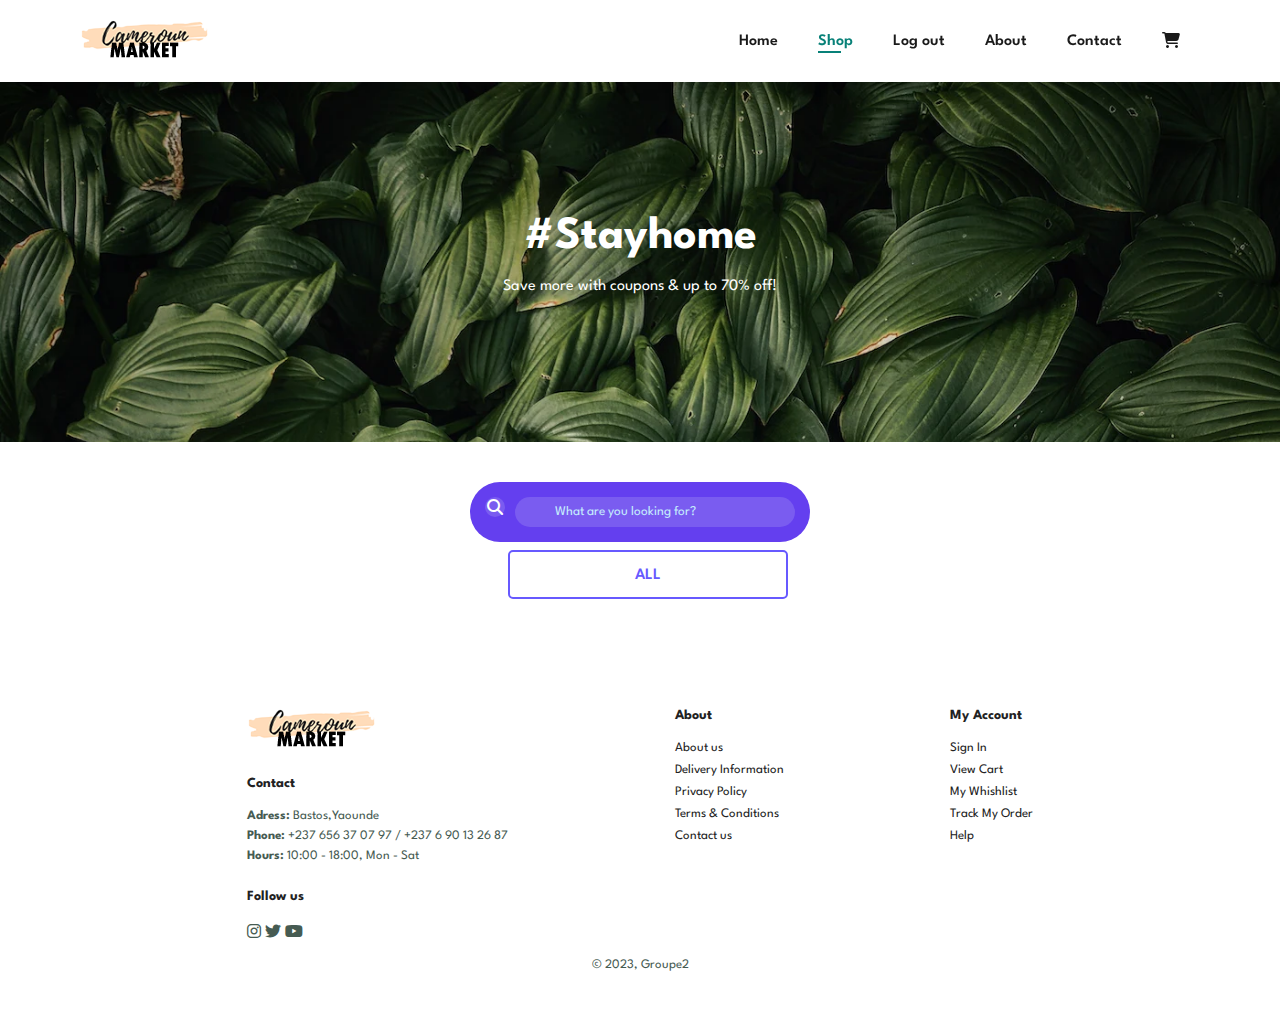
<file: shop.html>
<!DOCTYPE html>
<html lang="en">

    <head>
        <meta charset="UTF-8">
        <meta http-equiv="X-UA-Compatible" content="IE=edge">
        <meta name="viewport" content="width=device-width, initial-scale=1.0">
        <title>Tech2etc Ecommerce Tutorial</title>
        <link rel="stylesheet" href="https://pro.fontawesome.com/releases/v5.10.0/css/all.css" />
        <link rel="stylesheet" href="https://cdnjs.cloudflare.com/ajax/libs/font-awesome/6.3.0/css/all.min.css">
        <link rel="stylesheet" href="style.css">
    </head>

    <body>

        <section id="header">
            <a href="#"><img src="img/products/final2.png" class="logo" alt=""></a>

            <div>
                <ul id="navbar">
                    <li><a  href="index.html">Home</a></li>
                    <li><a class="active" href="shop.html">Shop</a></li>
                    <li><a href="index.html">Log out </a></li>
                    <li><a href="about.html">About</a></li>
                    <li><a href="contact.html ">Contact</a></li>
                    <li id="lg-bag"><a href="cart.html"><i class="fa fa-shopping-cart" aria-hidden="true"></i></a></li>
                    <a href="" id="close"><i class="fa fa-times" aria-hidden="true"></i></a>
                </ul>
            </div>

            <div id="mobile">
                <a href="cart.html"><i class="fa fa-shopping-cart" aria-hidden="true"></i></a>
                <i id="bar" class="fa fa-outdent" aria-hidden="true"></i>
            </div>
        </section>

<section id="all">


        <section id="page-header">

           
            <h2>#Stayhome</h2>
           
            <p>Save more with coupons & up to 70%  off!</p>
            
        </section>

        <section id="product1" class="section-p1">
            <div>
                <div class="wrapper">
                    <div class="search_box">
                        <div class="search_btn"><i class="fas fa-search"></i></div>
                        <input type="text" class="input_search" placeholder="What are you looking for?" id="searchBar">
                    </div>
                </div>
            </div>
            <div class="wrapper" id="categoryDiv">
                <div class="btn_value btn" onclick="filterProduct('all')">all</div>
                
            </div>
           
            <div class="pro-container" id="products">
                
            </div>
        </section>

        <section id="editProduct">
          
        </section>
    </section>
        <footer class="section-p1">
        <div class="col">
            <img class = "logo" src="img/products/final2.png" alt="">
            <h4>Contact</h4>
            
            <p><strong>Adress:</strong> Bastos,Yaounde</p>
            <p><strong>Phone:</strong> +237 656 37 07 97 / +237 6 90 13 26 87</p>
            <p><strong>Hours:</strong> 10:00 - 18:00, Mon - Sat </p>
            <div class="follow">
                <h4>Follow us</h4>
                <!-- <div class="icon">
                    <i class="fa fa-facebook-official" aria-hidden="true"></i>
                    <i class="fa fa-twitter" aria-hidden="true"></i>
                    <i class="fa fa-instagram" aria-hidden="true"></i>
                    <i class="fa fa-pinterest-p" aria-hidden="true"></i>
                    <i class="fa fa-youtube-play" aria-hidden="true"></i>
                </div> -->
                <div class="icon">
                    <i class="fa-brands fa-instagram"></i>
                    <i class="fa-brands fa-twitter"></i>
                    <i class="fa-brands fa-youtube"></i>
</div>
            </div>
        </div>

        <div class="col">
            <h4>About </h4>
            <a href="">About us</a>
            <a href="">Delivery Information</a>
            <a href="">Privacy Policy</a>
            <a href="">Terms & Conditions</a>
            <a href=""> Contact us</a>
        </div>

        <div class="col">
            <h4>My Account </h4>
            <a href="">Sign In</a>
            <a href="">View Cart</a>
            <a href="">My Whishlist</a>
            <a href="">Track My Order</a>
            <a href="">Help</a>
        </div>

        

        <div class="copyright">
            <p>© 2023, Groupe2 </p>
        </div>
        </footer>


        <script>
            /*IL FAUT QUE L'ORSQUE L'UTILISATEUR CLIQUE SUR UN BOUTON, QUE SA ME DONNE UNIQUEMENT LES PRODUITS DE CETTE CATEGORIES*/
            function filterProduct(value)
            {
                const allButtons = document.getElementsByClassName("btn_value");
                const allProduct = document.getElementsByClassName("pro");
                // console.log(allProduct);
                for (let i = 0 ; i < allProduct.length ; i++)
                {
                    if (allProduct[i].classList.contains(value.toLowerCase()))
                    {

                       console.log(allProduct[i]);
                       allProduct[i].classList.remove("hide");
                       
                    }
                    else
                    {
                        allProduct[i].classList.add("hide");
                    }
                }


            }
        </script>



                <!--Script modules-->

                
                <script type="module" src="SCRIPT/database.js"> </script>

                
                <script type="module" src="SCRIPT/CustomerSingleProducts.js"> </script>
        
                <script type="module" src="SCRIPT/SingleProducts.js"> </script>


                <!--SEARCH MODULES-->

                <script type="module" src="SCRIPT/searcShopCustomer.js"> </script>
        
                <script type="module" src="SCRIPT/Customerproductsearch.js"> </script>

                <script type="module" src="SCRIPT/addCustomerProduct.js"> </script>
        
                <script type="module" src="SCRIPT/Customerproducts.js"> </script>

                <script type="module" src="SCRIPT/getDataSet.js"> </script>

                <script type="module" src="SCRIPT/TabTabCart.js"> </script>

                <script type="module" src="SCRIPT/GetIndex.js"> </script>

                <script type="module" src="SCRIPT/addCategory.js"> </script>

                <script type="module" src="SCRIPT/DisplayCategories.js"> </script>



              
               


                
        <script src="script.js"></script>


    </body>

</html>
</file>
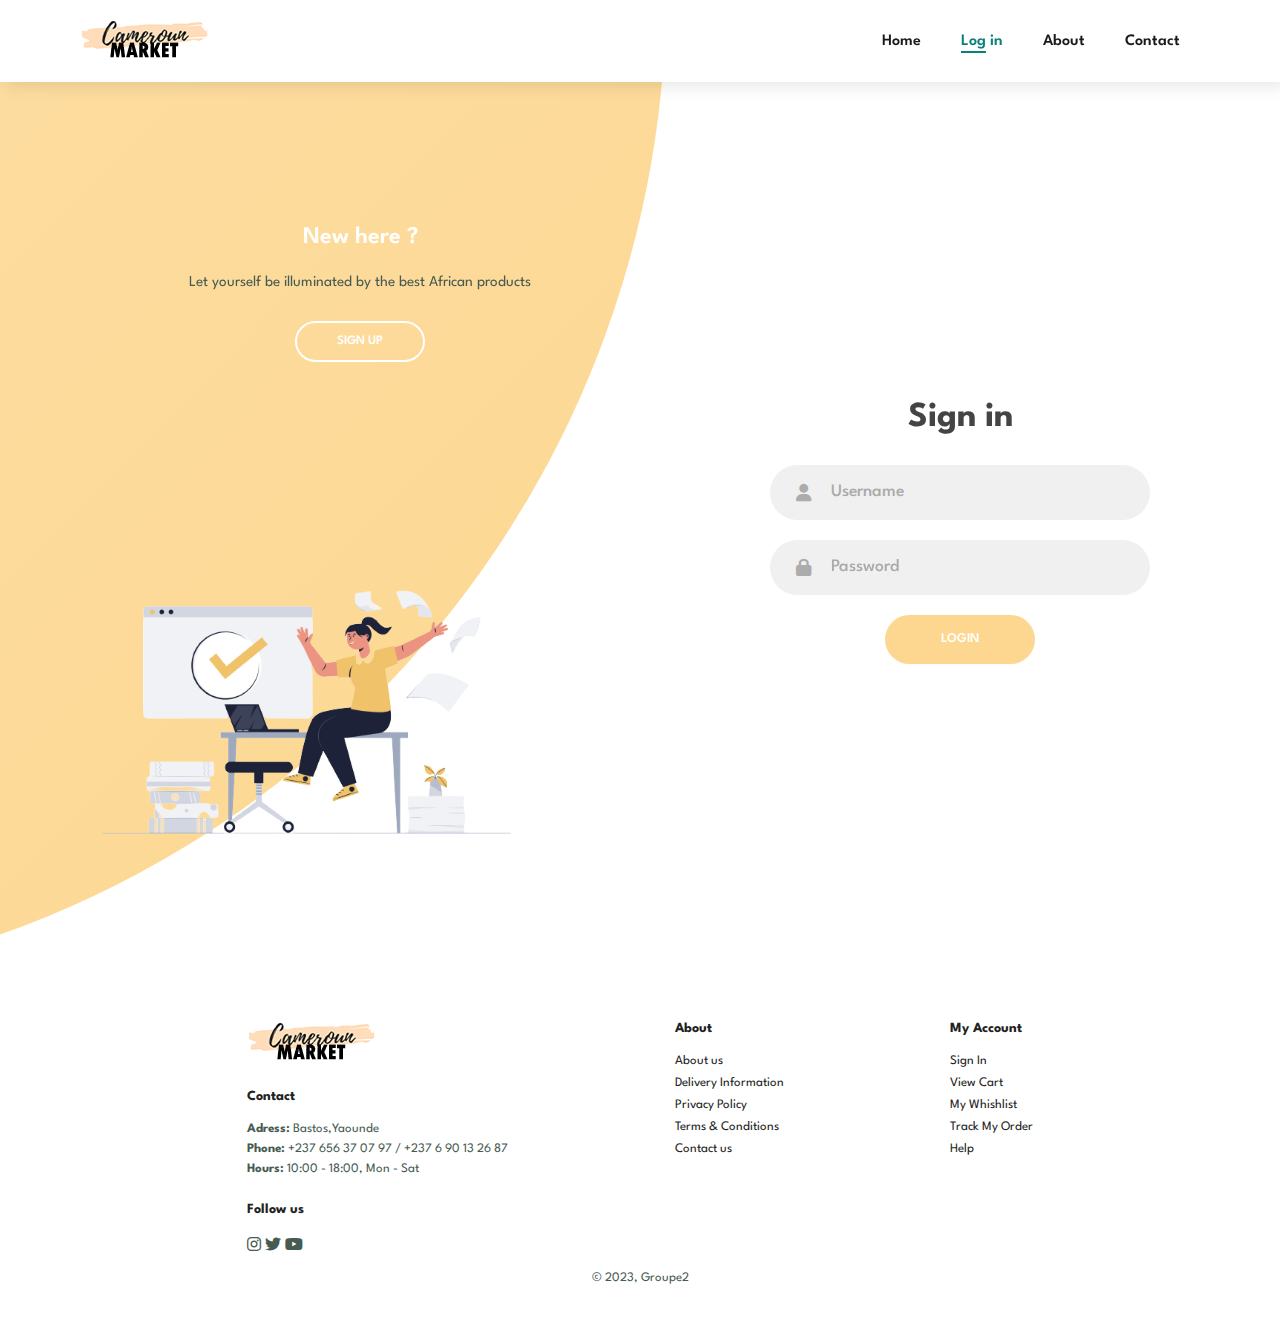
<file: Sign.html>
<!DOCTYPE html>
<html lang="en">

    <head>
        <meta charset="UTF-8">
        <meta http-equiv="X-UA-Compatible" content="IE=edge">
        <meta name="viewport" content="width=device-width, initial-scale=1.0">
        <title>Tech2etc Ecommerce Tutorial</title>
        <link rel="stylesheet" href="https://pro.fontawesome.com/releases/v5.10.0/css/all.css" />
        <link rel="stylesheet" href="https://cdnjs.cloudflare.com/ajax/libs/font-awesome/6.3.0/css/all.min.css">
        <link rel="stylesheet" href="style.css">
    </head>

    <body>

        <section id="header">
            <a href="#"><img src="img/products/final2.png" class="logo" alt=""></a>

            <div>
                <ul id="navbar">
                    <li><a  href="index.html">Home</a></li>
                    <li><a class="active" href="Sign.html">Log in </a></li>
                    <li><a href="about.html">About</a></li>
                    <li><a   href="contact.html ">Contact</a></li>
                    <a href="" id="close"><i class="fa fa-times" aria-hidden="true"></i></a>
                </ul>
            </div>

            <div id="mobile">
                <a href="cart.html"><i class="fa fa-shopping-cart" aria-hidden="true"></i></a>
                <i id="bar" class="fa fa-outdent" aria-hidden="true"></i>
            </div>
        </section>

        <section>

            <div class="container">
                <div class="forms-container">
                  <div class="signin-signup">
                    <form action="#" class="sign-in-form">
                      <span id="ValidateConnexion"></span>
                      <h2 class="title">Sign in</h2>
                      <div class="input-field">
                        <i class="fas fa-user"></i>
                        <input type="text" placeholder="Username" id="UsernameSignin" />
                      </div>
                      <div class="input-field">
                        <i class="fas fa-lock"></i>
                        <input type="password" placeholder="Password" id="PasswordSignin"/>
                      </div>
                      <input type="button" value="Login" class="btn solid" id="SubmitSignin" />
                      
                    </form>
                    <form action="#" class="sign-up-form">
                      <span id="ValidateEmail"></span>
                      <h2 class="title">Sign up</h2>
                      <div class="input-field">
                        <i class="fas fa-user"></i>
                        
                        <input type="text" placeholder="Username" id="UsernameSignup" />
                      </div>
                      <div class="input-field">
                        <i class="fas fa-envelope"></i>
                        <input type="email" placeholder="Email" id="EmailSignup" />
                      </div>
                      <div class="input-field">
                        <i class="fas fa-lock"></i>
                        <input type="password" placeholder="Password" id="PasswordSignup" />
                      </div>
                      <input type="button" class="btn" value="Sign up" id="SubmitSignup" />
                    </form>
                  </div>
                </div>
            
                <div class="panels-container">
                  <div class="panel left-panel">
                    <div class="content">
                      <h3>New here ?</h3>
                      <p>
                        Let yourself be illuminated by the best African products 
                      </p>
                      <button class="btn transparent" id="sign-up-btn">
                        Sign up
                      </button>
                    </div>
                    <img src="img/products/login-removebg-preview.png" class="image" alt="" />
                  </div>
                  <div class="panel right-panel">
                    <div class="content">
                      <h3>One of us ?</h3>
                      <p>
                        Sign in and view your cart 
                      </p>
                      <button class="btn transparent" id="sign-in-btn">
                        Sign in
                      </button>
                    </div>
                    <img src="img/products/sigg.png" class="image" alt="" />
                  </div>
                </div>
              </div>
        </section>

        <footer class="section-p1">
        <div class="col">
            <img class = "logo" src="img/products/final2.png" alt="">
            <h4>Contact</h4>
            
            <p><strong>Adress:</strong> Bastos,Yaounde</p>
            <p><strong>Phone:</strong> +237 656 37 07 97 / +237 6 90 13 26 87</p>
            <p><strong>Hours:</strong> 10:00 - 18:00, Mon - Sat </p>
            <div class="follow">
                <h4>Follow us</h4>
                <div class="icon">
                  <i class="fa-brands fa-instagram"></i>
                  <i class="fa-brands fa-twitter"></i>
                  <i class="fa-brands fa-youtube"></i>
</div>
            </div>
        </div>

        <div class="col">
            <h4>About </h4>
            <a href="">About us</a>
            <a href="">Delivery Information</a>
            <a href="">Privacy Policy</a>
            <a href="">Terms & Conditions</a>
            <a href=""> Contact us</a>
        </div>

        <div class="col">
            <h4>My Account </h4>
            <a href="">Sign In</a>
            <a href="">View Cart</a>
            <a href="">My Whishlist</a>
            <a href="">Track My Order</a>
            <a href="">Help</a>
        </div>

       

        <div class="copyright">
            <p>© 2023, Groupe2 </p>
        </div>
        </footer>
        
        <!--Script modules-->

        <script type="module" src="SCRIPT/database.js"> </script>

        <script type="module" src="SCRIPT/AdminInfo.js"> </script>

        <script type="module" src="SCRIPT/SetAdminInfo.js"> </script>

        <script type="module" src="SCRIPT/signin_signup.js"> </script>

        <script type="module" src="SCRIPT/connection_inscription.js"> </script>

        <script src="script.js"></script>
        
    </body>

</html>
</file>
<file: style.css>
@import url("https://fonts.googleapis.com/css2?family=Spartan:wght@100;200;300;400;500;600;700;800;900&display=swap");
* {
  margin: 0;
  padding: 0;
  box-sizing: border-box;
  font-family: "Spartan", sans-serif;
}

html {
  scroll-behavior: smooth;
}

/* Global Styles */

h1 {
  font-size: 50px;
  line-height: 64px;
  color: #222;
}

h2 {
  font-size: 46px;
  line-height: 54px;
  color: #222;
} 

h4 {
  font-size: 20px;
  color: #222;
}

h6 {
  font-weight: 700;
  font-size: 12px;
}

p {
  font-size: 16px;
  color: #465b52;
  margin: 15px 0 20px 0;
}

.section-p1 {
  padding: 40px 80px;
}

.section-m1 {
  margin: 40px 0;
}

button.normal{
  font-size: 14px;
  font-weight: 600;
  padding: 15px 30px;
  color: #000;
  background-color: #fff;
  border-radius: 4px;
  cursor: pointer;
  border: none;
  outline: none;
  transition: 0.2s;
}

button.white{
  font-size: 13px;
  font-weight: 600;
  padding: 11px 18px;
  color: #fff;
  background-color:transparent;
  cursor: pointer;
  border: 1px solid #fff;
  outline: none;
  transition: 0.2s;
}

body {
  width: 100%;
}

/*Header Start*/

#header {
  display: flex ;
  align-items:center;
  justify-content:space-between;
  padding: 20px 80px;
  box-shadow: 5px 5px 15px rgba( 0, 0, 0, 0.09);
  z-index: 999;
  position: sticky;
  top: 0;
  left: 0;
}

#navbar {
  display:  flex;
  align-items: center;
  justify-content: center;
  
}

#navbar li {
  list-style: none;
  padding: 0 20px;
  position: relative;
}

#navbar li a {
  text-decoration: none;
  font-size: 16px;
  font-weight:600;
  color: #1a1a1a;
  transition: 0.3s ease;
}

#navbar li a:hover, 
#navbar li a.active{
  color:#088178;
}

#navbar li a.active::after,
#navbar li a:hover::after{
  content: "";
  width: 30%;
  height: 2px;
  background: #088178;
  position: absolute;
  bottom: -4px;
  left: 20px;
}

#mobile {
  display: none;
  align-items: center;
}

#close {
  display: none;
}
/* home page */

#hero{
  background-image: url("img/products/curcuma.jpg");
  height: 98vh;
  width: 100%;
  background-position: top 25% right 0;
  background-size: cover;
  padding: 0 80px;
  display: flex;
  flex-direction: column;
  align-items: flex-start;
  justify-content: center;
}

#hero h4 {
  padding-bottom: 15px;
  color: #fff;
}

#hero h2 {

  color: #fff;
}

#hero p {

  color: #000;
}

#hero h1 {
  color: #088178;
}

#hero button {
  background-image: url("img/button.png");
  background-color: transparent;
  color: #088178;
  border: 0;
  padding: 14px 80px 14px 65px;
  background-repeat: no-repeat;
  font-weight: 700;
  font-size: 15px;
}
#feature {
  display: flex;
  align-items: center;
  justify-content: space-between;
  flex-wrap: wrap;
}
#feature .fe-box {
  width: 180px;
  text-align: center;
  padding: 25px 15px;
  box-shadow: 10px 10px 15px gray;
  border: 1px solid #cce7d0;
  border-radius: 4px;
  margin: 15px 0;
}

#feature .fe-box:hover {
  box-shadow: 10px 10px 54px rgba(70, 62, 221, 0.1);
}

#feature .fe-box img {
  width: 100%;
  margin-bottom: 10px;
}

#feature .fe-box h6 {
  padding: 9px 8px 6px 8px;
  line-height: 1;
  border-radius: 4px;
  color:#088178;
  background-color: #fddde4;
}

#feature .fe-box:nth-child(2) h6{
  background-color: #cdebbc;
}

#feature .fe-box:nth-child(3) h6{
  background-color: #d1e8f2;
}

#feature .fe-box:nth-child(4) h6{
  background-color: #cdd4f8;
}

#feature .fe-box:nth-child(5) h6{
  background-color: #f6dbf6;
}

#feature .fe-box:nth-child(6) h6{
  background-color: #fff2e5;
}

#product1 .pro-container{
  display: flex;
  justify-content: space-between;
  padding-top: 20px;
  flex-wrap: wrap;
}
#product1 .pro {
  width: 23%;
  min-width: 250px;
  padding: 10px 12px ;
  border: 1px solid #cce7d0;
  border-radius: 25px;
  cursor: pointer;
  box-shadow: 20px 20px 30px rgba(0,0,0,0.02);
  margin: 15px 0;
  transition: 0.2s ease;
  position: relative  ;
}
.hide {
  display: none;
}
#product1 .pro:hover {
  box-shadow: 20px 20px 30px rgba( 0, 0, 0, 0.06);
}
#product1 .pro img {
  width: 100%;
  border-radius: 20px;
}

#product1 .pro .des {
  text-align: start;
  padding: 10px 0;
}

#product1 .pro .des span {
  color: #606063;
  font-size: 12px;
}

#product1 .pro .des h5 {
  padding-top: 7px;
  color: #1a1a1a;
  font-size: 14px;
}

#product1 .pro .des i {
  font-size: 12px;
  color: rgb(243, 181, 25);
}

#product1 .pro .des h4 {
  padding-top:7px;
  font-size: 15px;
  font-weight: 700;
  color: #088178;
}

#product1 .pro .cart {
  width: 30px;
  height: 30px;
  line-height: 35px;
  border-radius: 100px;
  background-color: #e8f6ea;
  font-weight: 500;
  color: #088178;
  border: 1px solid #cce7d0;
  position: absolute;
  bottom: 20px;
  right: 15px;
}

#banner {
  display: flex;
  flex-direction: column;
  justify-content: center;
  align-items: center;
  text-align: center;
  background-image: url("img/banner/banner3.webp");
  width: 100%;
  height: 40vh;
  background-size: cover;
  background-position: center;
}

#banner h4 {
  color: #fff;
  font-size: 16px;
}

#banner h2 {
  color: #fff;
  font-size: 30px;
  padding: 10px 0;
}

#banner h2 span {
  color: #ef3636;
}

#banner button:hover{
  background: #088178;
  color: fff;

}

#sm-banner {
display: flex;
justify-content: space-between;
flex-wrap: wrap;
}

#sm-banner .banner-box {
  display: flex;
  flex-direction: column;
  justify-content: center;
  align-items: flex-start;
  background-image: url("img/products/C.JPG");
  min-width: 580px;
  height: 50vh;
  background-size: cover;
  background-position: center;
  padding: 30px;
}

#sm-banner .banner-box2 {
  background-image: url("img/products/D.JPG");
}
#sm-banner h4 {
  color: #fff;
  font-size: 28px;
  font-weight: 300;
}

#sm-banner h2 {
  color: #fff;
  font-size: 28px;
  font-weight: 800;
}

#sm-banner span {
  color: #fff;
  font-size: 14px;
  font-weight: 500;
  padding-bottom: 15px;
}

#sm-banner .banner-box:hover button {
  background: #088178;
  border:1px solid #088178 ;
}

#banner3 {
  display: flex;
  justify-content: space-between;
  flex-wrap: wrap;
  padding: 0 80px;
}
#banner3 .banner-box {
  display: flex;
  flex-direction: column;
  justify-content: center;
  align-items: flex-start;
  background-image: url("img/products/E.JPG");
  min-width: 30%;
  height: 30vh;
  background-size: cover;
  background-position: center;
  padding: 20px; 
  margin-bottom: 20px;
}

#banner3 .banner-box {
  display: flex;
  flex-direction: column;
  justify-content: center;
  align-items: flex-start;
  background-image: url("img/products/E.JPG");
  min-width: 30%;
  height: 30vh;
  background-size: cover;
  background-position: center;
  padding: 20px; 
  margin-bottom: 20px;
}

#banner3 .banner-box2 {
  
  background-image: url("img/products/B.JPG");

}

#banner3 .banner-box3 {
  
  background-image: url("img/products/CORI.jpg");

}


#banner3 h2 {
  color: #fff;
  font-weight: 900;
  font-size: 22px;
}

#banner3 h3 {
  color: #fff;
  font-style: italic;
  font-weight: 800;
  font-size: 15px;
}

#newsletter {
  display: flex;
  justify-content: space-between;
  flex-wrap: wrap;
  align-items: center;
  background-image: url("img/banner/banner3.webp");
  background-repeat: no-repeat;
  background-position: 20% 30%;
  background-color: #041e42;

}

#newsletter h4 {
  font-size: 22px;
  font-weight: 700;
  color: #fff;
}

#newsletter p {
  font-size: 14px;
  font-weight: 600;
  color: #818ea0;
}

#newsletter p span {
  
  color: #ffbd27;
}
#newsletter .form {
  display: flex;
  width: 40%;
}
#newsletter input {
  height: 3.125rem;
  padding: 0 2.25rem;
  font-size: 14px;
  width: 100%;
  border: 1px solid transparent;
  border-radius: 4px;
  outline: none;
  border-top-right-radius: 0;
  border-bottom-right-radius: 0;
}

#newsletter button {
  background-color: #088178;
  color: #fff;
  white-space: nowrap;
  border-top-left-radius: 0;
  border-bottom-left-radius: 0;
}

footer{
  display: flex;
  flex-wrap: wrap;
  justify-content: space-evenly;
}

footer .col {
  display: flex;
  flex-direction: column;
  align-items: flex-start;
  margin-bottom: 20px;

}

footer .logo {
  margin-bottom: 30px;

}

footer h4 {
  font-size: 14px;
  padding-bottom: 20px;
}

footer p{
  font-size: 13px;
  margin: 0 0 8px 0;
  
}

footer a{
  font-size: 13px;
  text-decoration: none;
  color: #222;
  margin-bottom: 10px;
}

footer .follow {
  margin-top: 20px;
}


footer .follow i {
  color:#465b52;
  padding-right: 4px;
  cursor: pointer;
}

footer .install .row img {
  border: 1px solid #088178;
  border-radius: 6px;
}

footer .install img {
  margin: 10px 0px 15px 0;
}

footer .install img {
  margin: 10px 0 15px 0;
}

footer .follow i:hover,
footer a:hover {
  color: #088178;
}

footer .copyright {
  width:100% ;
  text-align: center;
}

/* MEDIA QUERIES */
@media (max-width:799px) {
  .section-p1 {
    padding: 40px 40px;
  }
  #navbar {
    display: flex;
    flex-direction: column;

    align-items: flex-start;
    position: fixed;
    top: 0;
    right: -300px;
    height: 100vh;
    width: 300px;
    background-color: #E3E6F3;
    box-shadow: 0 40px 60px rgba(0, 0, 0, 0.1) ;
    padding: 80px 0 0 10px;
    transition: 0.3s;
  }
  #navbar.active {
    right: 0px;
  }
  #navbar li {
    margin-bottom: 25px;
  }
  #mobile {
    display: flex;
    align-items: center;
  }
  #mobile i {
    color: #1a1a1a;
    font-size: 24px;
    padding-left: 20px;

  }

  #close {
    display: initial;
    position: absolute;
    top: 30px;
    left: 30px;
    color: #222;
    font-size: 24px;
  }

  #lg-bag {
    display: none;
  }

  #hero{
   
    height: 70vh;
    padding: 0 80px;
    background-position: top 30% right 30%;
  }
  
  #feature {
    justify-content: center;

  }

  #feature .fe-box {
    margin: 15px 15px;
  }

  #product1 .pro-container {
    justify-content: center;
  }

  #product1 .pro {
    margin: 15px;
  }

  #banner {
    height: 20vh;
  }
  #sm-banner .banner-box {
   min-width: 100%;
   height: 30vh;

  }

  #banner3 {
    padding: 0 40px;

  }

  #banner3 .banner-box {
    width: 28%;
  }
  #newsletter .form {
    width: 70%;
  }
   /* Single products */

   #prodetails {
    display: flex;
    flex-direction: column;
  }
  #prodetails .single-pro-image {
    width: 100%;
    margin-right: 0px;
  }

  #prodetails .single-pro-details {
    width: 100%;
   
  }
}

@media (max-width: 477px)
{
  .section-p1 {
    padding: 20px;
  }
  #header {
    padding: 10px 30px;
  }
  h1 {
    font-size: 38px;
  }
  h2 {
    font-size: 32px;
  }
  #hero {
    padding: 0 20px;
    background-position: 55%;

  }
  #feature {
    justify-content: space-between;
  }
  #feature .fe-box {
    width: 155px;
    margin: 0 0 15px 0;
  }
  #product1 .pro {
    width: 100%;
  }
  #banner {
    height: 40vh;
    
  }
  #sm-banner .banner-box {
    height: 40vh;
  }
  #sm-banner .banner-box2 {
    margin-top: 20px;
  }
  #banner3 {
    padding: 0 20px;
  }
  #banner3 .banner-box {
    width: 100%;
  }
  #newsletter .form {
    width: 100%;
  }
  #newsletter {
    padding: 40px 20px;
  }

  #newsletter .form {
    width: 100%;

  }
  footer .copyright {
    text-align: start;
  }

  /* Cart Page*/
  #cart-add {
    
    flex-direction: column;

  }
  #coupon {
    
    width: 100%;
    
  }

  #subtotal {
    width: 100%;

    padding: 20px;
  }
  /* Single products */

  #prodetails {
    display: flex;
    flex-direction: column;
  }
  #prodetails .single-pro-image {
    width: 100%;
    margin-right: 0px;

  }

  #prodetails .single-pro-details {
    width: 100%;
   
  }
}

/* Shop PAGE */

#page-header {
  background-image: url("img/banner/banner3.webp");
  width: 100%;
  height: 40vh;
  background-size: cover;
  display: flex;
  justify-content: center;
  text-align: center;
  flex-direction: column;
  padding: 14px;
}

#page-header h2,
#page-header p {
  color: #fff;
}

#pagination {
  text-align: center;
}
#pagination a {
  text-decoration: none;
  background-color: #088178;
  padding: 15px 20px;
  border-radius: 4px;
  color: #fff;
  font-weight: 600;
}

#pagination a i {
  font-size: 16px;
  font-weight: 600;
}

/* Single Poducts */

#prodetails {
  display: flex;
  margin-top: 20px;

}
#prodetails .single-pro-image {
  width: 40%;
  margin-right: 50px;

}

.small-img-group {
  display: flex;
  justify-content: space-between;
}

.small-img-col  {
  flex-basis: 24%;
  cursor: pointer;
}

#prodetails .single-pro-details {
  width: 50%;
  padding-top: 30px;
}

#prodetails .single-pro-details h4 {
  padding: 40px 0 20px 0;

}
#prodetails .single-pro-details h2 {
  font-size: 26px;
}
#prodetails .single-pro-details select {
  display: block;
  padding: 5px 10px;
  margin-bottom: 10px;
}

#prodetails .single-pro-details input {
  width: 50px;
  height: 47px;
  padding-left: 10px;
  font-size: 16px;
  margin-right: 10px;
}

#prodetails .single-pro-details button {
  background: #088178;
  color: #fff;

}

#prodetails .single-pro-details input:focus{
  outline: none;
}

#prodetails .single-pro-details button {
  background: #088178;
  color: #fff;

}

#prodetails .single-pro-details span {
  line-height: 25px;
}


/*ABOUT US PAGE*/

*{
  margin: 0;
  padding: 0;
  box-sizing: border-box;
}
.about-us {
  background-image: url("img/banner/banner3.webp");
  
}
.about{
  background: url(img/products/Ab.png) no-repeat left;
  background-size: 55%;
  background-color: #fdfdfd;
  overflow: hidden;
  padding: 100px 0;
}
.inner-section{
  width: 40%;
  float: right;
  background-color: #fbf7ed;
  padding: 140px;
  box-shadow: 25px 15px 13px #fbf7ed;
  min-height: 40vh;
  border-radius: 30px;
}
.inner-section h1{
  margin-bottom: 30px;
  font-size: 30px;
  font-weight: 900;
}
.text{
  font-size: 13px;
  color: #000;
  line-height: 30px;
  text-align: justify;
  margin-bottom: 40px;
}
.skills button{
  font-size: 22px;
  text-align: center;
  letter-spacing: 2px;
  border: none;
  border-radius: 20px;
  padding: 8px;
  width: 200px;
  background-color: #00999c;
  color: white;
  cursor: pointer;
}
.skills button:hover{
  transition: 1s;
  background-color: #ecf5f5;
  color: #00999c;
}
@media screen and (max-width:1200px){
  .inner-section{
      padding: 80px;
  }
}
@media screen and (max-width:1000px){
  .about{
      background-size: 100%;
      padding: 100px 40px;
  }
  .inner-section{
      width: 100%;
  }
}

@media screen and (max-width:600px){
  .about{
      padding: 0;
  }
  .inner-section{
      padding: 60px;
  }
  .skills button{
      font-size: 19px;
      padding: 5px;
      width: 160px;
  }
}

/*CONTACT US PAGE*/

@import url('https://fonts.googleapis.com/css2?family=Open+Sans:wght@300;400;600;700;800&display=swap');


.contact-bg{
    height: 40vh;
    background: linear-gradient(rgba(0, 0, 0, 0.5), rgba(0, 0, 0, 0.8)), url(img/contact-bg.jpg);
    background-position: 50% 100%;
    background-repeat: no-repeat;
    background-attachment: fixed;
    text-align: center;
    color: #fff;
    display: flex;
    flex-direction: column;
    justify-content: center;
    align-items: center;
}
.contact-bg h3{
    font-size: 1.3rem;
    font-weight: 400;
    
}
.contact-bg h2{
    font-size: 3rem;
    text-transform: uppercase;
    padding: 0.4rem 0;
    letter-spacing: 4px;
    color: #fff;
}
.text1{
  color: #000;
  font-size: 0.598rem;
    font-weight: 400;
}
.line div{
    margin: 0 0.2rem;
}
.line div:nth-child(1),
.line div:nth-child(3){
    height: 3px;
    width: 70px;
    background: #fdd790;
    border-radius: 5px;
}
.line{
    display: flex;
    align-items: center;
}
.line div:nth-child(2){
    width: 10px;
    height: 10px;
    background: #fdd790;
    border-radius: 50%;
}
.contact-bg .text{
    margin: 1.6rem 0;
    color: #fff;
}
.contact-body{
    max-width: 1320px;
    margin: 0 auto;
    padding: 0 1rem;
}
.contact-info{
    margin: 2rem 0;
    text-align: center;
    padding: 2rem 0;
}
.contact-info span{
    display: block;
}
.contact-info div{
    margin: 0.8rem 0;
    padding: 1rem;
}
.contact-info span .fas{
    font-size: 2rem;
    padding-bottom: 0.9rem;
    color: #fdd790;
}
.contact-info div span:nth-child(2){
    font-weight: 500;
    font-size: 1.1rem;
}
.contact-info .text{
    padding-top: 0.4rem;
}
.contact-form{
    padding: 2rem 0;
    border-top: 1px solid #c7c7c7;
}
.contact-form form{
    padding-bottom: 1rem;
}
.form-control{
    width: 100%;
    border: 1.5px solid #c7c7c7;
    border-radius: 5px;
    padding: 0.7rem;
    margin: 0.6rem 0;
    font-family: 'Open Sans', sans-serif;
    font-size: 1rem;
    outline: 0;
}
label {
  padding: 0.7rem;
  margin: 0.6rem 0;
  font-family: 'Open Sans', sans-serif;
  font-size: 1rem;
  font-weight: bold;
}
.form-control:focus{
    box-shadow: 0 0 6px -3px rgba(48, 48, 48, 1);
}
.contact-form form div{
    display: grid;
    grid-template-columns: repeat(2, 1fr);
    column-gap: 0.6rem;
}
.send-btn{
    font-family: 'Open Sans', sans-serif;
    font-size: 1rem;
    text-transform: uppercase;
    color: #fff;
    background: #fdd790;
    border: none;
    border-radius: 5px;
    padding: 0.7rem 1.5rem;
    cursor: pointer;
    transition: all 0.4s ease;
}
.send-btn:hover{
    opacity: 0.8;
}
.contact-form > div img{
    width: 85%;
}
.contact-form > div{
    margin: 0 auto;
    text-align: center;
}

@media screen and (min-width: 768px){
    .contact-bg .text{
        width: 70%;
        margin-left: auto;
        margin-right: auto;
    }
    .contact-info{
        display: grid;
        grid-template-columns: repeat(2, 1fr);
    }
}

@media screen and (min-width: 992px){
    .contact-bg .text{
        width: 50%;
    }
    .contact-form{
        display: grid;
        grid-template-columns: repeat(2, 1fr);
        align-items: center;
    }
}

@media screen and (min-width: 1200px){
    .contact-info{
        grid-template-columns: repeat(4, 1fr);
    }
}

/*Search bar navigation*/

.wrapper{
	
	display: flex;
	justify-content: center;
	align-items: center;
  position: relative;
  top: 0;
  left: 0;
}

.search_box{
	background: #643fef;
	position: relative;
	padding: 15px;
	border-radius: 50px;
	display: flex;
}

.search_box .search_btn{
	width: 20px;
	height: 20px;
	border-radius: 50%;
	background: #7a5cf0;
	display: flex;
	justify-content: center;
	align-items: center;
	color: #fff;
	margin-right: 10px;
	cursor: pointer;
}

.search_box .input_search{
	outline: none;
	border: 0;
	background: #7a5cf0;
	border-radius: 50px;
	padding: 15px 40px;
	width: 280px; 
	height: 1px;
	color: #fff;
}

::placeholder {
  color: #fff;
}

::-webkit-input-placeholder {
  color: #fff;
}

:-ms-input-placeholder {
  color: #fff;
}

/*SIGN IN PAGE*/

#ValidateEmail, #ValidateConnexion {
  color: rgb(255,0,0);
  font-weight: bold;
}
.container {
  position: relative;
  width: 100%;
  background-color: #fff;
  min-height: 100vh;
  overflow: hidden;
}

.forms-container {
  position: absolute;
  width: 100%;
  height: 100%;
  top: 0;
  left: 0;
}

.signin-signup {
  position: absolute;
  top: 50%;
  transform: translate(-50%, -50%);
  left: 75%;
  width: 50%;
  transition: 1s 0.7s ease-in-out;
  display: grid;
  grid-template-columns: 1fr;
  z-index: 5;
}

form {
  display: flex;
  align-items: center;
  justify-content: center;
  flex-direction: column;
  padding: 0rem 5rem;
  transition: all 0.2s 0.7s;
  overflow: hidden;
  grid-column: 1 / 2;
  grid-row: 1 / 2;
}

form.sign-up-form {
  opacity: 0;
  z-index: 1;
}

form.sign-in-form {
  z-index: 2;
}

.title {
  font-size: 2.2rem;
  color: #444;
  margin-bottom: 10px;
}

.input-field {
  max-width: 380px;
  width: 100%;
  background-color: #f0f0f0;
  margin: 10px 0;
  height: 55px;
  border-radius: 55px;
  display: grid;
  grid-template-columns: 15% 85%;
  padding: 0 0.4rem;
  position: relative;
}

.input-field i {
  text-align: center;
  line-height: 55px;
  color: #acacac;
  transition: 0.5s;
  font-size: 1.1rem;
}

.input-field input {
  background: none;
  outline: none;
  border: none;
  line-height: 1;
  font-weight: 600;
  font-size: 1.1rem;
  color: #333;
}

.input-field input::placeholder {
  color: #aaa;
  font-weight: 500;
}

.social-text {
  padding: 0.7rem 0;
  font-size: 1rem;
}

.social-media {
  display: flex;
  justify-content: center;
}

.social-icon {
  height: 46px;
  width: 46px;
  display: flex;
  justify-content: center;
  align-items: center;
  margin: 0 0.45rem;
  color: #333;
  border-radius: 50%;
  border: 1px solid #333;
  text-decoration: none;
  font-size: 1.1rem;
  transition: 0.3s;
}

.social-icon:hover {
  color: #fdd790;
  border-color: #fdd790;
}

.btn {
  width: 150px;
  background-color: #fdd790;
  border: none;
  outline: none;
  height: 49px;
  border-radius: 49px;
  color: #fff;
  text-transform: uppercase;
  font-weight: 600;
  margin: 10px 0;
  cursor: pointer;
  transition: 0.5s;
}

.btn:hover {
  background-color: #fdd790;
}
.panels-container {
  position: absolute;
  height: 100%;
  width: 100%;
  top: 0;
  left: 0;
  display: grid;
  grid-template-columns: repeat(2, 1fr);
}

.container:before {
  content: "";
  position: absolute;
  height: 2000px;
  width: 2000px;
  top: -10%;
  right: 48%;
  transform: translateY(-50%);
  background-image: linear-gradient(-45deg, #fdd790 0%, #fce4b6 100%);
  transition: 1.8s ease-in-out;
  border-radius: 50%;
  z-index: 6;
}

.image {
  width: 100%;
  transition: transform 1.1s ease-in-out;
  transition-delay: 0.4s;
}

.panel {
  display: flex;
  flex-direction: column;
  align-items: flex-end;
  justify-content: space-around;
  text-align: center;
  z-index: 6;
}

.left-panel {
  pointer-events: all;
  padding: 3rem 17% 2rem 12%;
}

.right-panel {
  pointer-events: none;
  padding: 3rem 12% 2rem 17%;
}

.panel .content {
  color: #fff;
  transition: transform 0.9s ease-in-out;
  transition-delay: 0.6s;
}

.panel h3 {
  font-weight: 600;
  line-height: 1;
  font-size: 1.5rem;
}

.panel p {
  font-size: 0.95rem;
  padding: 0.7rem 0;
}

.btn.transparent {
  margin: 0;
  background: none;
  border: 2px solid #fff;
  width: 130px;
  height: 41px;
  font-weight: 600;
  font-size: 0.8rem;
}

.right-panel .image,
.right-panel .content {
  transform: translateX(800px);
}

/* ANIMATION */

.container.sign-up-mode:before {
  transform: translate(100%, -50%);
  right: 52%;
}

.container.sign-up-mode .left-panel .image,
.container.sign-up-mode .left-panel .content {
  transform: translateX(-800px);
}

.container.sign-up-mode .signin-signup {
  left: 25%;
}

.container.sign-up-mode form.sign-up-form {
  opacity: 1;
  z-index: 2;
}

.container.sign-up-mode form.sign-in-form {
  opacity: 0;
  z-index: 1;
}

.container.sign-up-mode .right-panel .image,
.container.sign-up-mode .right-panel .content {
  transform: translateX(0%);
}

.container.sign-up-mode .left-panel {
  pointer-events: none;
}

.container.sign-up-mode .right-panel {
  pointer-events: all;
}

@media (max-width: 870px) {
  .container {
    min-height: 800px;
    height: 100vh;
  }
  .signin-signup {
    width: 100%;
    top: 95%;
    transform: translate(-50%, -100%);
    transition: 1s 0.8s ease-in-out;
  }

  .signin-signup,
  .container.sign-up-mode .signin-signup {
    left: 50%;
  }

  .panels-container {
    grid-template-columns: 1fr;
    grid-template-rows: 1fr 2fr 1fr;
  }

  .panel {
    flex-direction: row;
    justify-content: space-around;
    align-items: center;
    padding: 2.5rem 8%;
    grid-column: 1 / 2;
  }

  .right-panel {
    grid-row: 3 / 4;
  }

  .left-panel {
    grid-row: 1 / 2;
  }

  .image {
    width: 200px;
    transition: transform 0.9s ease-in-out;
    transition-delay: 0.6s;
  }

  .panel .content {
    padding-right: 15%;
    transition: transform 0.9s ease-in-out;
    transition-delay: 0.8s;
  }

  .panel h3 {
    font-size: 1.2rem;
  }

  .panel p {
    font-size: 0.7rem;
    padding: 0.5rem 0;
  }

  .btn.transparent {
    width: 110px;
    height: 35px;
    font-size: 0.7rem;
  }

  .container:before {
    width: 1500px;
    height: 1500px;
    transform: translateX(-50%);
    left: 30%;
    bottom: 68%;
    right: initial;
    top: initial;
    transition: 2s ease-in-out;
  }

  .container.sign-up-mode:before {
    transform: translate(-50%, 100%);
    bottom: 32%;
    right: initial;
  }

  .container.sign-up-mode .left-panel .image,
  .container.sign-up-mode .left-panel .content {
    transform: translateY(-300px);
  }

  .container.sign-up-mode .right-panel .image,
  .container.sign-up-mode .right-panel .content {
    transform: translateY(0px);
  }

  .right-panel .image,
  .right-panel .content {
    transform: translateY(300px);
  }

  .container.sign-up-mode .signin-signup {
    top: 5%;
    transform: translate(-50%, 0);
  }
}

@media (max-width: 570px) {
  form {
    padding: 0 1.5rem;
  }

  .image {
    display: none;
  }
  .panel .content {
    padding: 0.5rem 1rem;
  }
  .container {
    padding: 1.5rem;
  }

  .container:before {
    bottom: 72%;
    left: 50%;
  }

  .container.sign-up-mode:before {
    bottom: 28%;
    left: 50%;
  }
  #coupon {
    
    width: 100%;
    
  }

}

/* TESTIMONIALS */

@import url('https://fonts.googleapis.com/css?family=Allura|Josefin+Sans');


.wrapper2{
  margin-top: 10%;
}

.wrapper2 h1{
  font-family: 'Allura', cursive;
  font-size: 52px;
  margin-bottom: 60px;
  text-align: center;
}

.team{
  display: flex;
  justify-content: center;
  width: auto;
  text-align: center;
  flex-wrap: wrap;
}

.team .team_member{
  background: rgb(206, 250, 255);
  margin: 5px;
  margin-bottom: 50px;
  width: 300px;
  padding: 20px;
  line-height: 20px;
  color: #8e8b8b;  
  position: relative;
}

.team .team_member h3{
  color: #81c644;
  font-size: 26px;
  margin-top: 50px;
}

.team .team_member p.role{
  color: #ccc;
  margin: 12px 0;
  font-size: 12px;
  text-transform: uppercase;
}

.team .team_member .team_img{
  position: absolute;
  top: -50px;
  left: 50%;
  transform: translateX(-50%);
  width: 100px;
  height: 100px;
  border-radius: 50%;
  background: #fff;
}

.team .team_member .team_img img{
  width: 100px;
  height: 100px;
  padding: 5px;
}
/*BUTTON STYLE*/

.btn_value {
  border: 2px solid #6759ff;
  padding: 1em 2.2em;
  border-radius: 3em;
  background-color: transparent;
  color: #6759ff;
  cursor: pointer;
  width: 25%;
  padding: 1em 2em;
    margin-left: 1em;
  
text-align: center;
    border-radius: 5px;
    margin-top: 0.5em;
}

.activate {
  background-color:#6759ff;
  color: #ffffff;
}

/*ICON STYLE*/
.icon {
  display: flex;
  justify-content: space-between;
 
}

/*ADD PRODUCTS FORM*/

@import url('https://fonts.googleapis.com/css?family=Roboto');


#add-product{
  background: url(img/products/bgProducts.webp) no-repeat top center;
  background-size: cover;
  height: 100vh;
}

.wrapper4{
  position: absolute;
  top: 50%;
  left: 50%;
  transform: translate(-50%, -50%);
  width: 100%;
  max-width: 550px;
  background: rgba(0,0,0,0.8);
  padding: 30px;
  border-radius: 5px;
  box-shadow: 0 0 10px rgba(0,0,0,0.3);
  text-align: center;
  
}

.wrapper4 .add-product-title h1{
  color: #ffd89d;
  text-align: center;
  margin-bottom: 25px;
}

.add-form{
  display: flex;
}

.input-fields{
  display: flex;
  flex-direction: column;
  margin-right: 4%;
}

.input-fields,
.msg{
  width: 48%;
}

.input-fields .input1,
.msg textarea{
  margin: 10px 0;
  background: transparent;
  border: 0px;
  border-bottom: 2px solid #c5ecfd;
  padding: 10px;
  color: #ffd89d;
  width: 100%;
}

.msg textarea{
  height: 212px;
}

::-webkit-input-placeholder {
  /* Chrome/Opera/Safari */
  color: #c5ecfd;
}
::-moz-placeholder {
  /* Firefox 19+ */
  color: #c5ecfd;
}
:-ms-input-placeholder {
  /* IE 10+ */
  color: #070707;
}

.btn1 {
    background: #06b859;
    text-align: center;
    padding: 15px;
    border-radius: 5px;
    color: #fff;
    cursor: pointer;
    text-transform: uppercase;
}

@media screen and (max-width: 600px){
  .add-product-title{
    flex-direction: column;
  }
  .msg textarea{
    height: 80px;
  }
  .input-fields,
  .msg{
    width: 100%;
  }
  #coupon {
    
    width: 100%;
    
  }

}

/* Cart Page*/

#cart {
  overflow-x: auto ;
}

#cart table {
  width: 100%;
  border-collapse: collapse;
  table-layout: fixed;
  white-space: nowrap;

}

#cart table img {
  width: 70px;

}

#cart table td:nth-child(1) {
width: 100px;
text-align: center;
}
#cart table td:nth-child(2) {
  width: 150px;
  text-align: center;
}
#cart table td:nth-child(3) {
  width: 250px;
  text-align: center;
  }

  #cart table td:nth-child(4),
  #cart table td:nth-child(5),
  #cart table td:nth-child(6) {
    width: 150px;
    text-align: center;
    }

    #cart table td:nth-child(5) input {
      width: 70px;
      padding: 10px 5px 10px 15px;
    }

    #cart table thead {
      border: 1px solid #e2e9e1;
      border-left: none;
      border-right: none;
    }

    #cart table thead  td {
      font-weight: 700;
      text-transform: uppercase;
      font-size: 13px ;
      padding: 18px 0;
    }

    #cart table tbody tr td {
      padding-top: 15px;
    }

    #cart table tbody td {
      font-size: 13px;
    }

    #cart-add{
      display: flex;
      flex-wrap: wrap;
      justify-content: space-between;
    }

    #coupon {
      width: 50%;
      margin-bottom: 30px;

    }
    
    #coupon h3, #subtotal h3 {
      padding-bottom: 15px;
    }
  
    #coupon input {
      padding: 10px 20px;
      outline: none;
      width: 60%;
      margin-right: 10px;
      border: 1px solid #e2e9e1;
    }

    #coupon button, #subtotal button {
      background-color: #088178;
      color: #fff;
      padding: 12px 20px ;
    }
#subtotal {
  width: 50%;
  margin-bottom: 30px;
  border: 1px solid #e2e9e1;
  padding: 30px;
}

#subtotal table {
  border-collapse: collapse;
  width: 100%;
  margin-bottom: 20px;

}

#subtotal table td { 
  width: 50%;
  border: 1px solid #e2e9e1;
  padding: 10px;
  font-size: 13px;
}

/*CSS FOR PRINTING*/

@media print {

   #printme, #printme *

   {
    display: none;   

  }
  header * {
    display: none;
  }
  footer * {
    display: none;
  }
  section:nth-child(2) * {
    display: none;
  }
  thead * {
    display: none;
  }
  section:nth-child(1) * {
    display: none;
  }
  button * {
    display: none;
    content: "";
  }
  i * {
    display: none;
  }
  #subtotal, #subtotal * {
    display: none;
    border: none;
  }
  #cart-add {
    margin-top: 50%;
    padding-top: 100%;
    justify-content: center;
    align-items: center;
    
  }
  .fa-times-circle * {
    display: none;
  }

}

#section1 {
  position: relative;
  bottom: 7em;
}
</file>
<file: css/style.css>
@import url("https://fonts.googleapis.com/css2?family=Montserrat:wght@400;900&family=Nunito:wght@400;900&family=Roboto:wght@400;900&display=swap");

body {
  background-image: url("../img/products/bgProfill.jpg");
  background-repeat: no-repeat;
  background-size: cover;
  overflow: hidden;
  box-sizing: border-box;
}

.container {
 
 
  width: 540px;
  height: 420px;
  margin: 0 auto;
  position: relative;
  margin-top: 10%;
  box-shadow: 2px 5px 20px rgba(119, 119, 119, 0.5);
}

.logo {
  float: right;
  margin-right: 12px;
  margin-top: 12px;
  font-family: "Nunito Sans", sans-serif;
  color: #3dbb3d;
  font-weight: 900;
  font-size: 1.5rem;
  letter-spacing: 1px;
}

.CTA {
  width: 80px;
  height: 40px;
  right: -20px;
  bottom: 0;
  margin-bottom: 90px;
  position: absolute;
  z-index: 1;
  background: #7ed386;
  font-size: 1em;
  transform: rotate(-90deg);
  transition: all 0.5s ease-in-out;
  cursor: pointer;
}

.CTA h1 {
  color: #fff;
  margin-top: 10px;
  margin-left: 9px;
}

.CTA:hover {
  background: #3fb6a8;
  transform: scale(1.1);
}

.leftbox {
  float: left;
  top: -5%;
  left: 5%;
  position: absolute;
  width: 15%;
  height: 110%;
  background: #7ed386;
  box-shadow: 3px 3px 10px rgba(119, 119, 119, 0.5);
}

nav a {
  list-style: none;
  padding: 35px;
  color: #fff;
  font-size: 1.1em;
  display: block;
  transition: all 0.3s ease-in-out;
}

nav a:hover {
  color: #3fb6a8;
  transform: scale(1.2);
  cursor: pointer;
}

nav a:first-child {
  margin-top: 7px;
}

.active {
  color: #3fb6a8;
}

.rightbox {
  float: right;
  width: 60%;
  height: 100%;
}

.profile {
  position: absolute;
  width: 70%;
}

h1 {
  font-family: "Montserrat", sans-serif;
  color: #7ed386;
  font-size: 1em;
  margin-top: 40px;
  margin-bottom: 35px;
}

h2 {
  color: #777;
  font-family: "Roboto", sans-serif;
  width: 80%;
  text-transform: uppercase;
  font-size: 8px;
  letter-spacing: 1px;
  margin-left: 2px;
}

p {
  border-width: 1px;
  border-style: solid;
  border-image: linear-gradient(to right, #3fb6a8, rgba(126, 211, 134, 0.5)) 1
    0%;
  border-top: 0;
  width: 80%;
  font-family: "Montserrat", sans-serif;
  font-size: 0.7em;
  padding: 7px 0;
  color: #070707;
}

.btn {
  float: right;
  font-family: "Roboto", sans-serif;
  text-transform: uppercase;
  font-size: 10px;
  border: none;
  color: #3fb6a8;
}

.btn:hover {
  text-decoration: underline;
  font-weight: 900;
}

footer {
  position: absolute;
  width: 20%;
  bottom: 0;
  right: -20px;
  text-align: right;
  font-size: 0.8em;
  text-transform: uppercase;
  letter-spacing: 2px;
  font-family: "Roboto", sans-serif;
}

footer p {
  border: none;
  padding: 0;
}

footer a {
  color: #fff;
  text-decoration: none;
}

footer a:hover {
  color: #7d7d7d;
}
input {
  outline: none;
  border: none;
  
}
</file>
